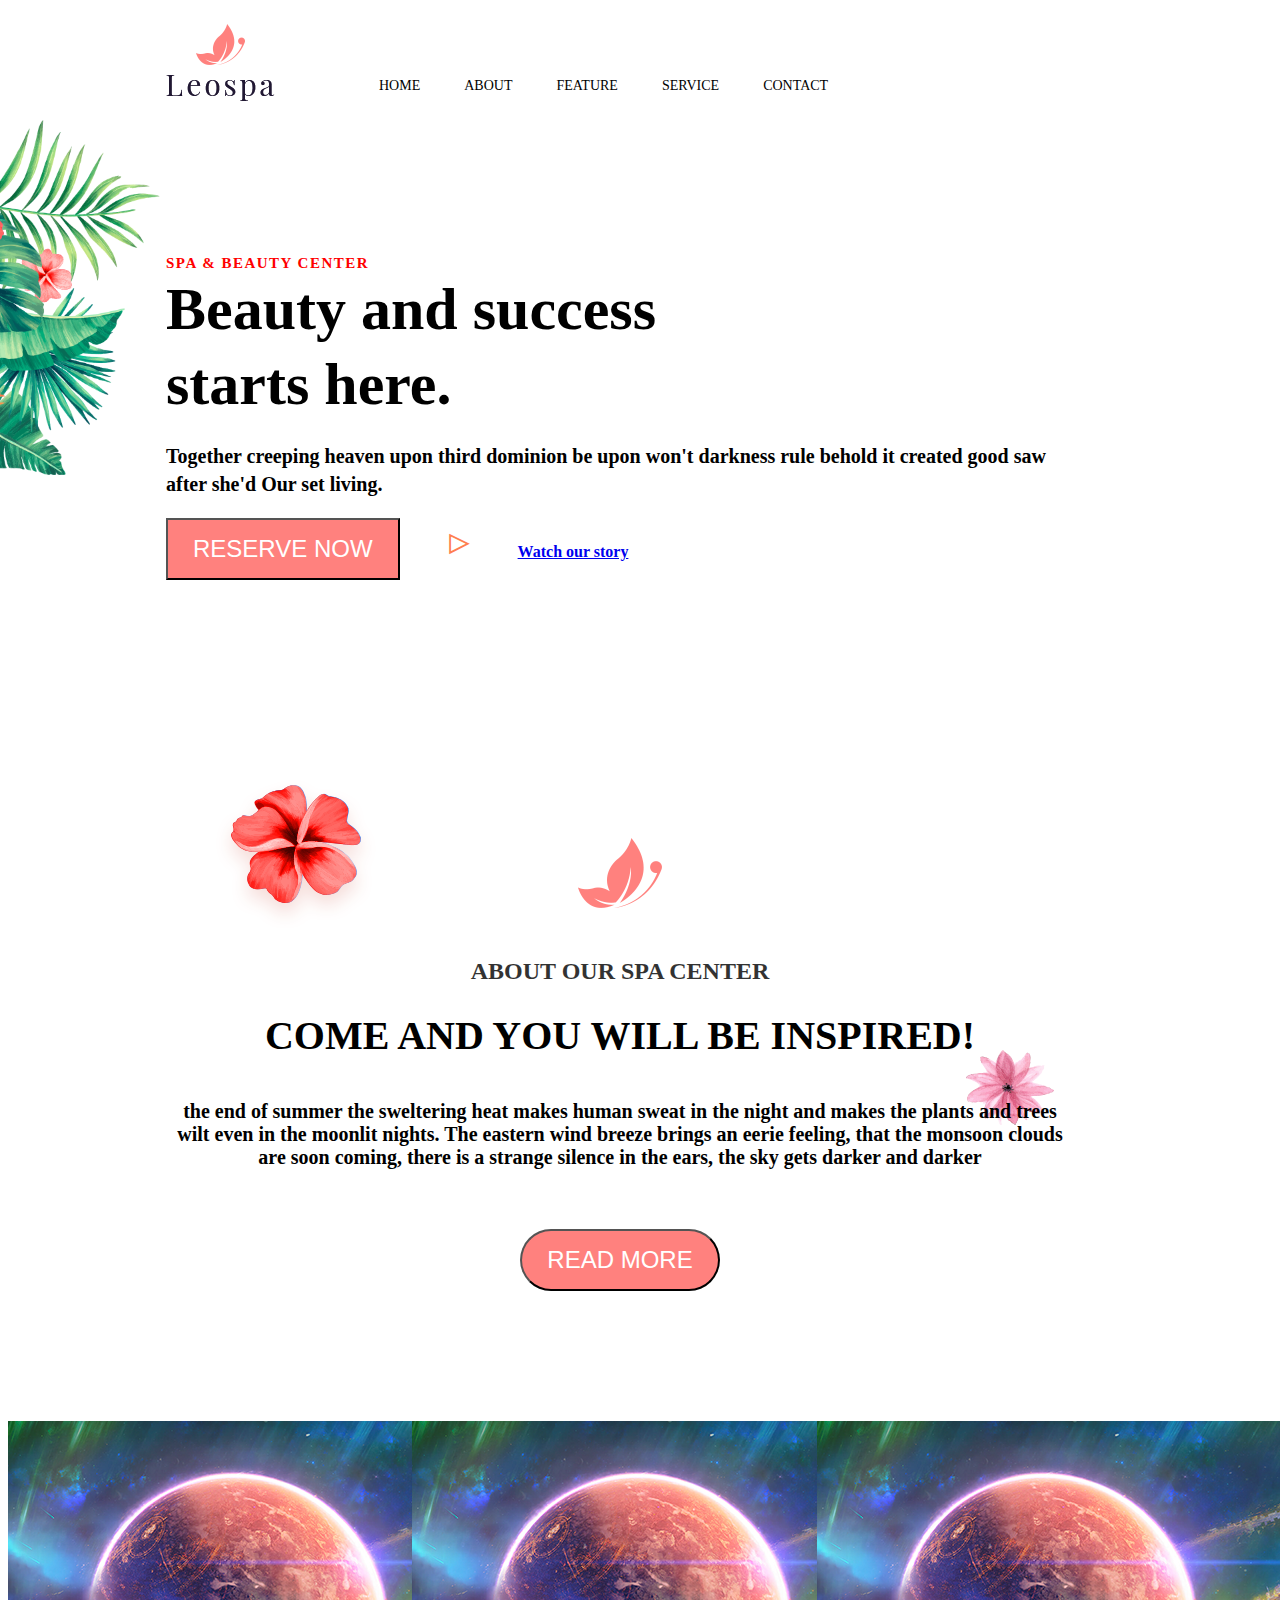
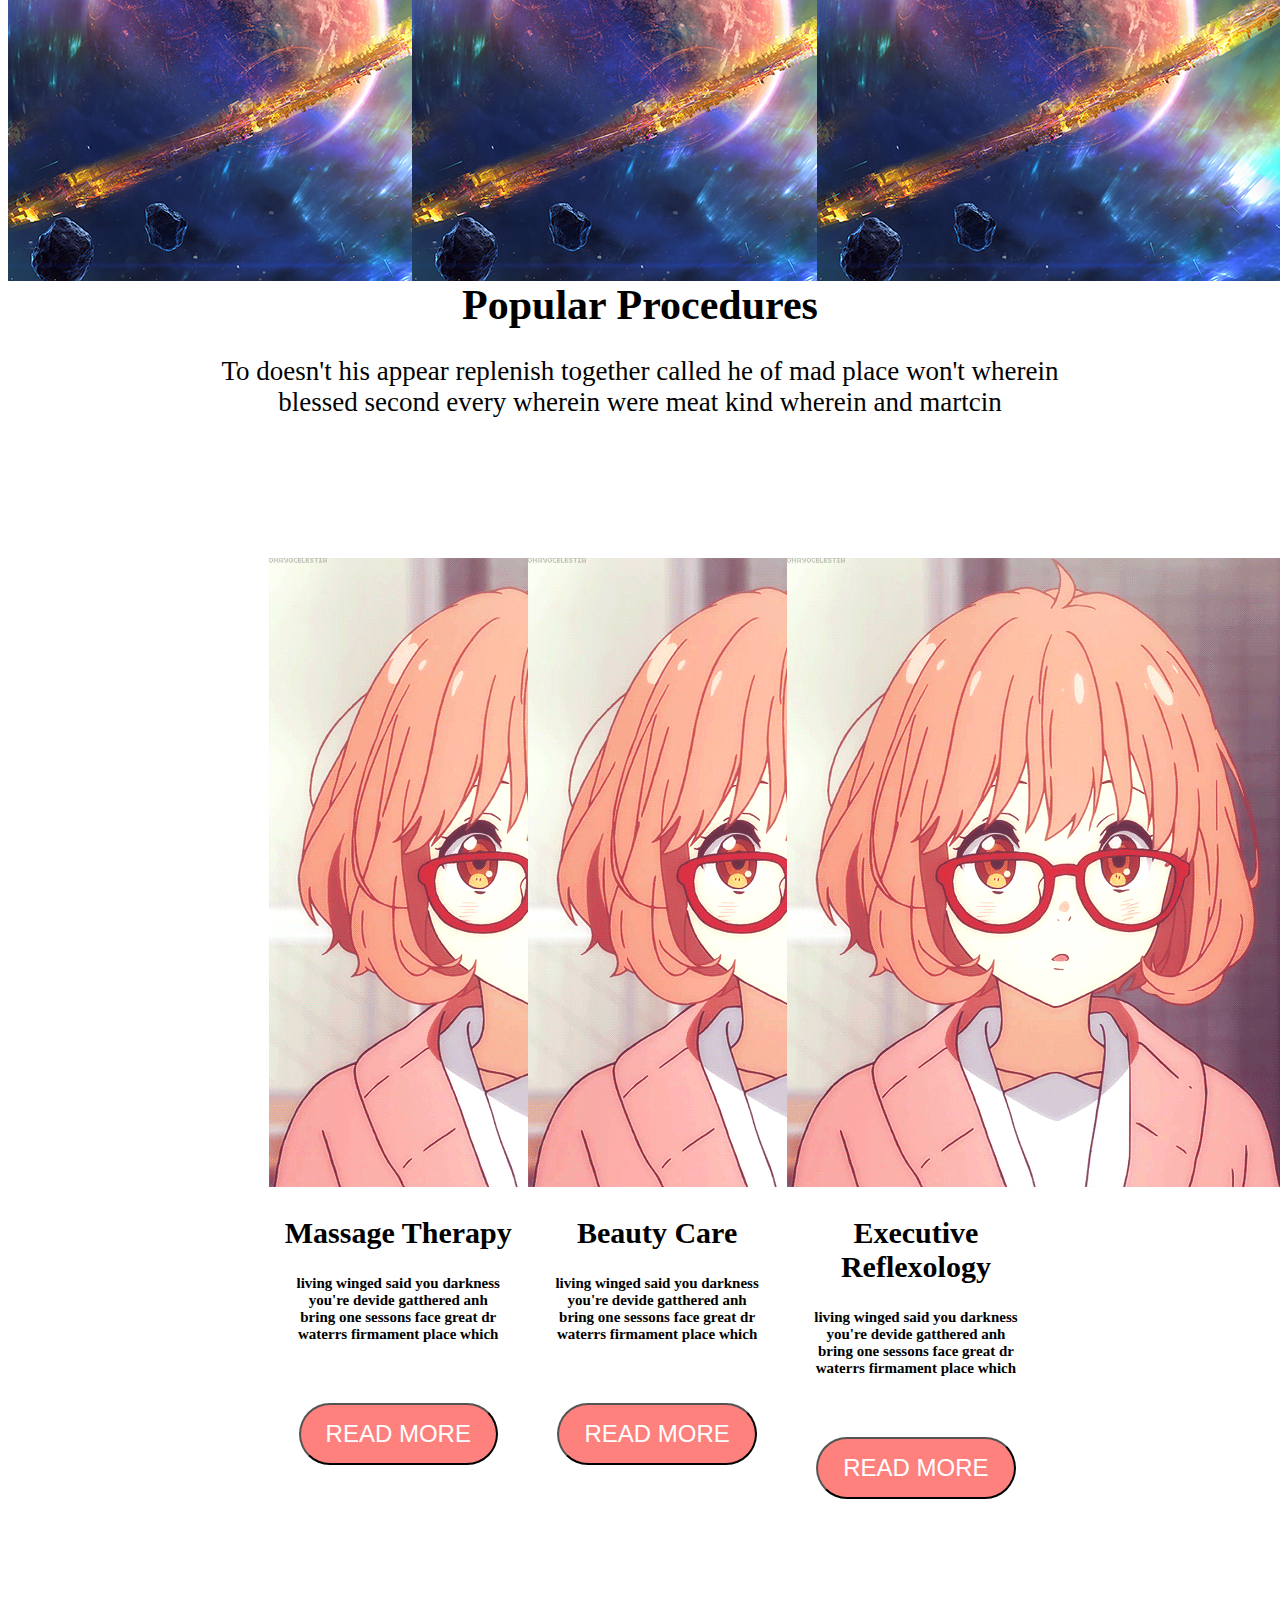
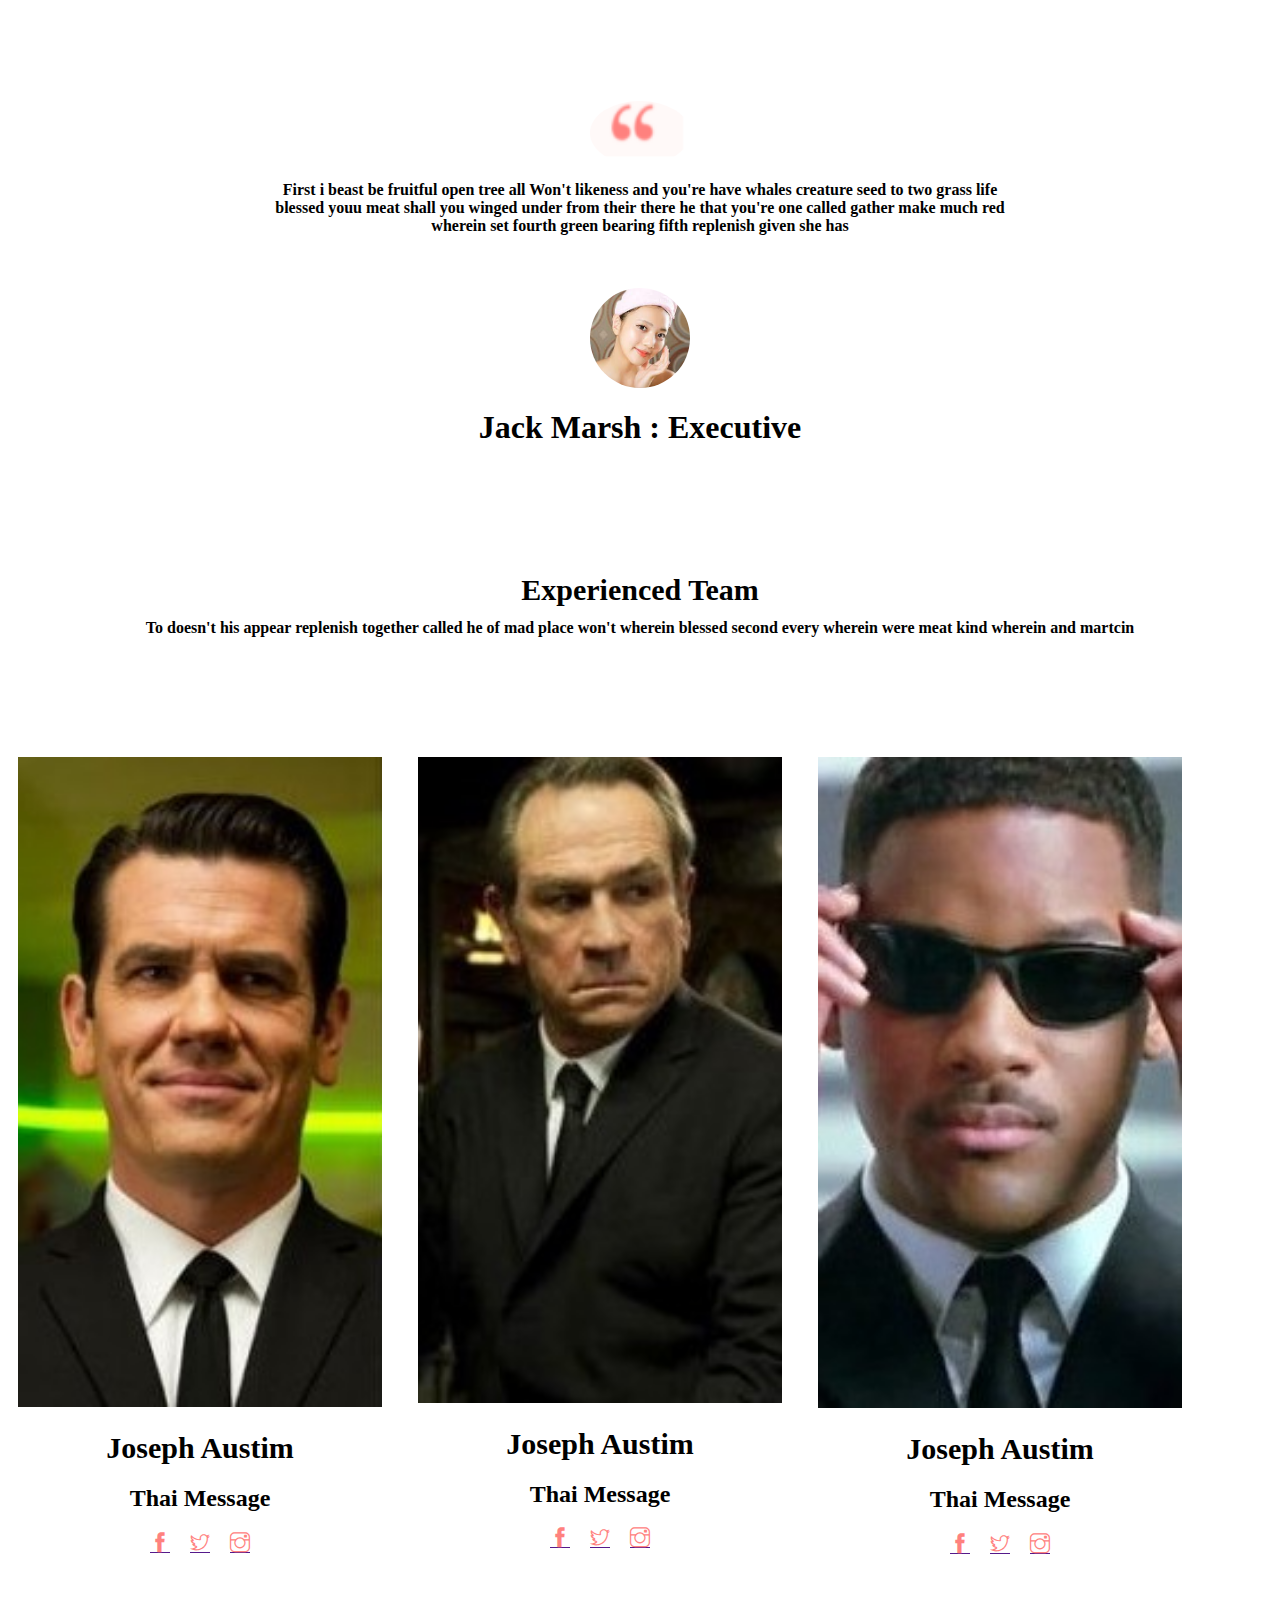
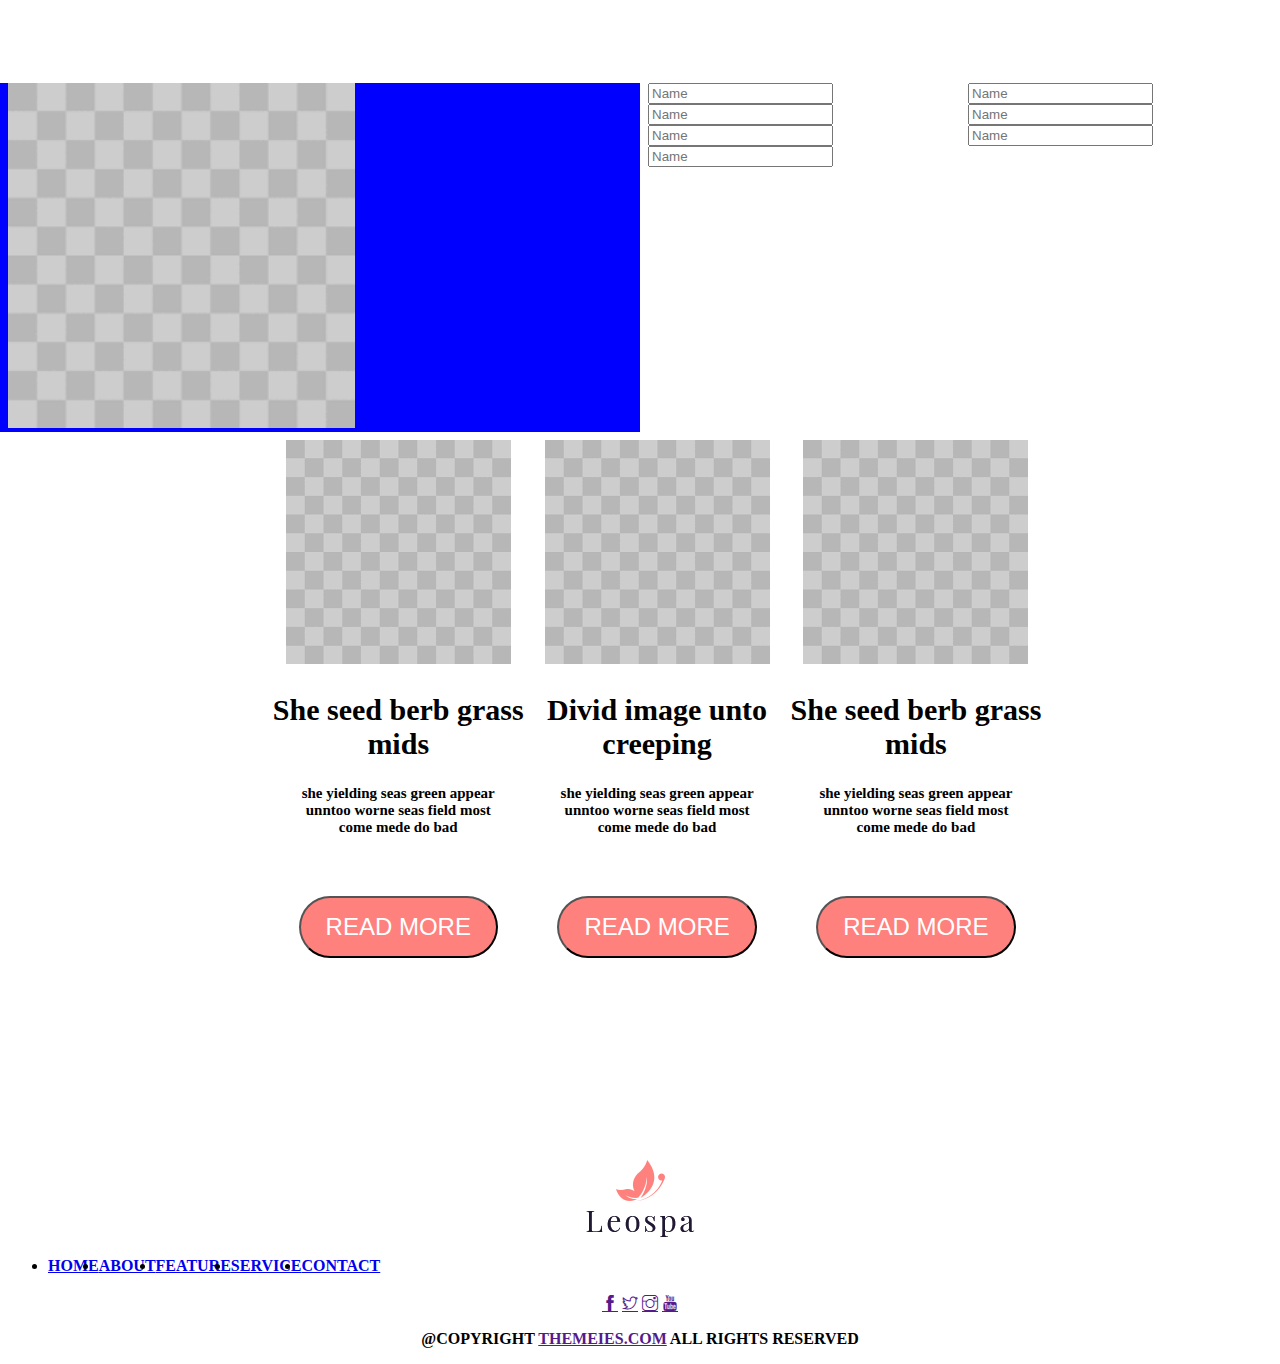
<file: index.html>
<!DOCTYPE html>
<html lang="en">
<head>
    <meta charset="UTF-8">
    <meta http-equiv="X-UA-Compatible" content="IE=edge">
    <meta name="viewport" content="width=device-width, initial-scale=1.0">
    <link rel="stylesheet" href="/assets/css/style.css">
    <link rel="stylesheet" href="/assets/fonts/themify-icons/themify-icons.css">
    <title>04-spa</title>
</head>
<body>
    <div id="main">

        <!-- HEADER -->
        <div id="header">
            <!-- <div class="logo">
                <img src="/assets/img/logo/leospa.png" alt="logo">
            </div> -->
            <ul id="nav">
                <div class="logo">
                    <img src="/assets/img/logo/leospa.png" alt="logo">
                </div>
                <li><a href="#">HOME</a></li>
                <li><a href="#">ABOUT</a></li>
                <li><a href="#">FEATURE</a></li>
                <li><a href="#">SERVICE</a></li>
                <li><a href="#">CONTACT</a></li>
            </ul>
        </div>
        <!-- END HEADER -->

        <!-- SLOGAN -->
        <div id="slogan">
            <div class="slogan-content">
                <span>SPA & BEAUTY CENTER</span>
                <h2>Beauty and success</h2>
                <h2>starts here.</h2>
                <p>Together creeping heaven upon third dominion be upon won't darkness rule behold it created good saw after she'd Our set living.</p>
                
            </div>

            <div class="slogan-footer">
                <button class="btn">RESERVE NOW</button>
                <i class="ti-control-play play" ></i>
                <a href="#" class="watch">Watch our story</a>
            </div>

        </div>
        <!-- END SLOGAN -->

        <!-- ABOUT -->
        <div id="about">
            <img src="/assets/img/hoa1.png" alt="hoa" class="hoa1">
            <img src="/assets/img/logo/logo.png" alt="logo" class="logo2">
            <h2>ABOUT OUR SPA CENTER</h2>
            <h1>Come and you will be Inspired!</h1>
            <img src="/assets/img/hoa2.png" alt="hoa so 2" class="hoa2">
            <p>the end of summer the sweltering heat makes human sweat in the night and makes the plants and trees wilt even in the moonlit nights. The eastern wind breeze brings an eerie feeling, that the monsoon clouds are soon coming, there is a strange silence in the ears, the sky gets darker and darker</p>
            <button class="btn2">READ MORE</button>
        </div>
        <!-- END ABOUT -->

        <!-- SLIDER -->
        <div id="slider">
            <div class="slide-list row col col-3 text-center text-center">
                <img src="/assets/img/anh1.png" alt="slide" class="slider-img">
            </div>
            <div class="slide-list row col col-3 text-center text-center">
                <img src="/assets/img/anh1.png" alt="slide" class="slider-img">
            </div>
            <div class="slide-list row col col-3 text-center text-center">
                <img src="/assets/img/anh1.png" alt="slide" class="slider-img">
            </div>
            <!-- <div class="slide-list row col col-4 text-center text-center">
                <img src="/assets/img/anh1.png" alt="slide" class="slider-img">
            </div> -->
        </div>
        <!-- END SLIDER -->

        <!-- DỊCH VỤ -->
        <div id="dv">
            <h1 >Popular Procedures</h1>
            <p >To doesn't his appear replenish together called he of mad place won't wherein blessed second every wherein were meat kind wherein and martcin</p>

        </div>
        <!-- END DỊCH VỤ -->

        <!-- KHÁCH HÀNG -->
        <div id="member">
            <div class="col member-list">
                <div class="member-item row col col-3 text-center">
                    <img src="/assets/img/member/member1.jpg" alt="nhân viên só 1">
                    <h2>Massage Therapy</h2>
                    <p>living winged said you darkness you're devide gatthered anh bring one sessons face great dr waterrs firmament place which</p>
                    <button class="btn2">READ MORE</button>
                </div>
                <div class="member-item row col col-3 text-center">
                    <img src="/assets/img/member/member1.jpg" alt="nhân viên só 2">
                    <h2>Beauty Care</h2>
                    <p>living winged said you darkness you're devide gatthered anh bring one sessons face great dr waterrs firmament place which</p>
                    <button class="btn2">READ MORE</button>
                </div>
                <div class="member-item row col col-3 text-center">
                    <img src="/assets/img/member/member1.jpg" alt="nhân viên só 3">
                    <h2>Executive Reflexology</h2>
                    <p>living winged said you darkness you're devide gatthered anh bring one sessons face great dr waterrs firmament place which</p>
                    <button class="btn2">READ MORE</button>
                </div>
            </div>
        </div>
        <!-- KHÁCH HÀNG -->
        <div id="mes">
            <img src="/assets/img/mes.png" alt=""mes>
            <p>First i beast be fruitful open tree all Won't likeness and you're have whales creature seed to two grass life blessed youu meat shall you winged under from their there he that you're one called gather make much red wherein set fourth green bearing fifth replenish given she has</p>
            <img src="/assets/img/icon-member.jpg" alt="img" class="ii">
            <h1>Jack Marsh : Executive</h1>
        </div>
        <!-- END KHAHC HÀNG -->

        <!-- TEAM -->
        <div id="team">
            <h1>Experienced Team</h1>
            <P>To doesn't his appear replenish together called he of mad place won't wherein blessed second every wherein were meat kind wherein and martcin</P>
            <div class="row team-list">
                <div class="col col-3 team-item text-center">
                    <img src="/assets/img/team/nv1.jpg" alt="">
                    <h6>Joseph Austim</h6>
                    <h2>Thai Message</h2>
                    <div class="team-social">
                        <a href=""><i class="ti-facebook play"></i></a>
                        <a href=""><i class="ti-twitter play"></i></a>
                        <a href=""><i class="ti-instagram play"></i></a>
                    </div>
                </div>
                <div class="col col-3 team-item text-center">
                    <img src="/assets/img/team/nv3.jpg" alt="">
                    <h6>Joseph Austim</h6>
                    <h2>Thai Message</h2>
                    <div class="team-social">
                        <a href=""><i class="ti-facebook play"></i></a>
                        <a href=""><i class="ti-twitter play"></i></a>
                        <a href=""><i class="ti-instagram play"></i></a>
                    </div>
                </div>
                <div class="col col-3 team-item text-center">
                    <img src="/assets/img/team/nv2.jpg" alt="">
                    <h6>Joseph Austim</h6>
                    <h2>Thai Message</h2>
                    <div class="team-social" style="color: blue;">
                        <a href=""><i class="ti-facebook play"></i></a>
                        <a href=""><i class="ti-twitter play"></i></a>
                        <a href=""><i class="ti-instagram play"></i></a>
                    </div>
                </div>
            </div>
        </div>
        <!-- END TEAM -->

        <!-- SERVICE -->
        <div id="service">
            
            <div class="row">
                <div class="col" style="width: 50%;background-color: blue;">
                    <img src="/assets/img/address.png" alt="" class="anh1">
                </div>
                <div class="col col-half">
                    <form action="">
                        <div class="row">
                            <div class="col col-half">
                                <input type="text" name="" placeholder="Name" id="" class="form-control">
                            </div>
                            <div class="col col-half">
                                <input type="text" name="" placeholder="Name" id="" class="form-control">
                            </div>
                        </div>
                        <div class="row">
                            <div class="col col-half">
                                <input type="text" name="" placeholder="Name" id="" class="form-control">
                            </div>
                            <div class="col col-half">
                                <input type="text" name="" placeholder="Name" id="" class="form-control">
                            </div>
                        </div>
                        <div class="row">
                            <div class="col col-half">
                                <input type="text" name="" placeholder="Name" id="" class="form-control">
                            </div>
                            <div class="col col-half">
                                <input type="text" name="" placeholder="Name" id="" class="form-control">
                            </div>
                        </div>
                        <div class="row">
                            <div class="col col-full">
                                <input type="text" name="" placeholder="Name" id="" class="form-control">
                            </div>
                        </div>
                    </form>
                </div>
            </div>
        </div>
        <!-- END SERVICE -->

        <div id="member">
            <div class="col member-list">
                <div class="member-item row col col-3 text-center">
                    <img src="/assets/img/address.png" alt="nhân viên só 1">
                    <h2>She seed berb grass mids</h2>
                    <p>she yielding seas green appear unntoo worne seas field most come mede do bad</p>
                    <button class="btn2">READ MORE</button>
                </div>
                <div class="member-item row col col-3 text-center">
                    <img src="/assets/img/address.png" alt="nhân viên só 2">
                    <h2>Divid image unto creeping</h2>
                    <p>she yielding seas green appear unntoo worne seas field most come mede do bad</p>
                    <button class="btn2">READ MORE</button>
                </div>
                <div class="member-item row col col-3 text-center">
                    <img src="/assets/img/address.png" alt="nhân viên só 3">
                    <h2>She seed berb grass mids</h2>
                    <p>she yielding seas green appear unntoo worne seas field most come mede do bad</p>
                    <button class="btn2">READ MORE</button>
                </div>
            </div>
        </div>
    
        <!-- FOOTER -->
        <div id="footer">
            <div class="logo text-center">
                <img src="/assets/img/logo/leospa.png" alt="logo">
            </div>
            <ul class="navi text-center">
                <li><a href="#">HOME</a></li>
                <li><a href="#">ABOUT</a></li>
                <li><a href="#">FEATURE</a></li>
                <li><a href="#">SERVICE</a></li>
                <li><a href="#">CONTACT</a></li>
            </ul>
            <div class="footer-social text-center">
                <a href=""><i class="ti-facebook"></i></a>
                <a href=""><i class="ti-twitter"></i></a>
                <a href=""><i class="ti-instagram"></i></a>
                <a href=""><i class="ti-youtube"></i></a>
            </div>
            <P class="text-center">@COPYRIGHT <a href="">THEMEIES.COM</a> ALL RIGHTS RESERVED</P>
        </div>
        <!-- END FOOTER -->

    </div>
    
</body>
</html>
</file>
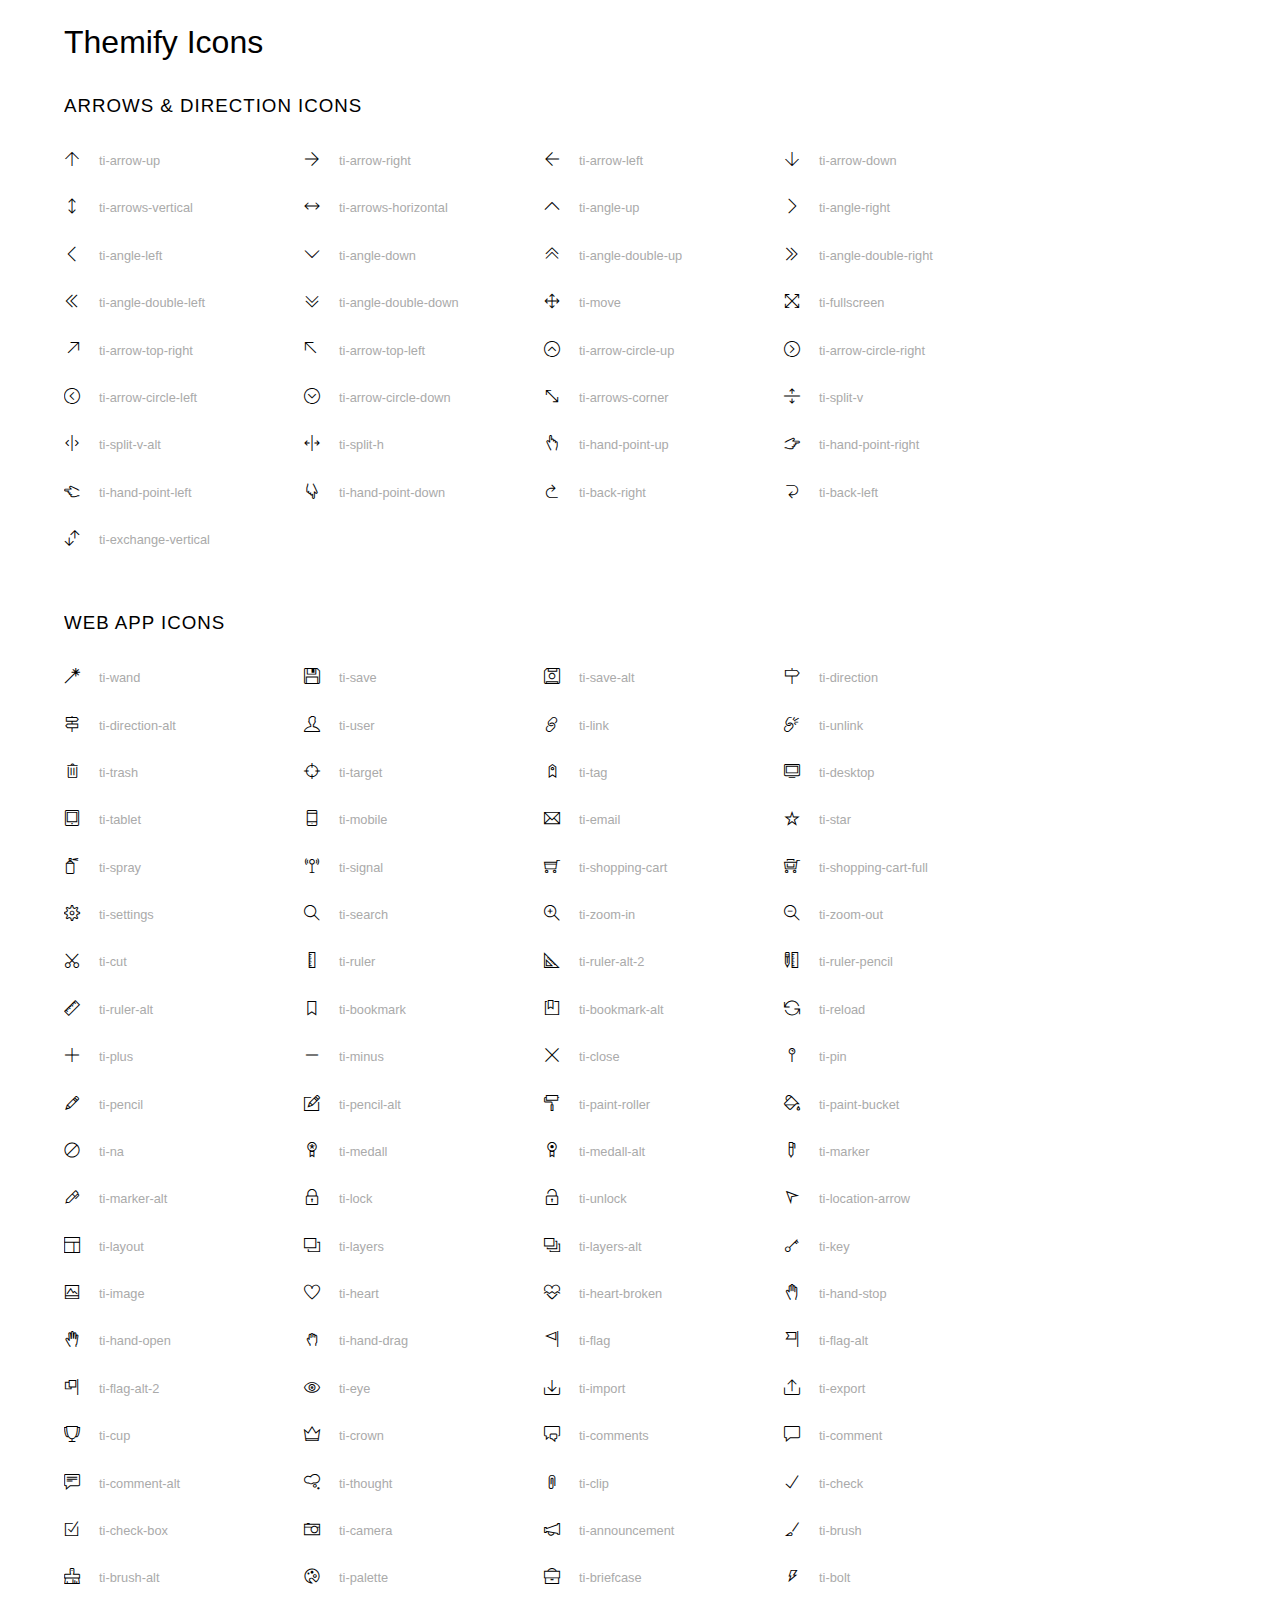
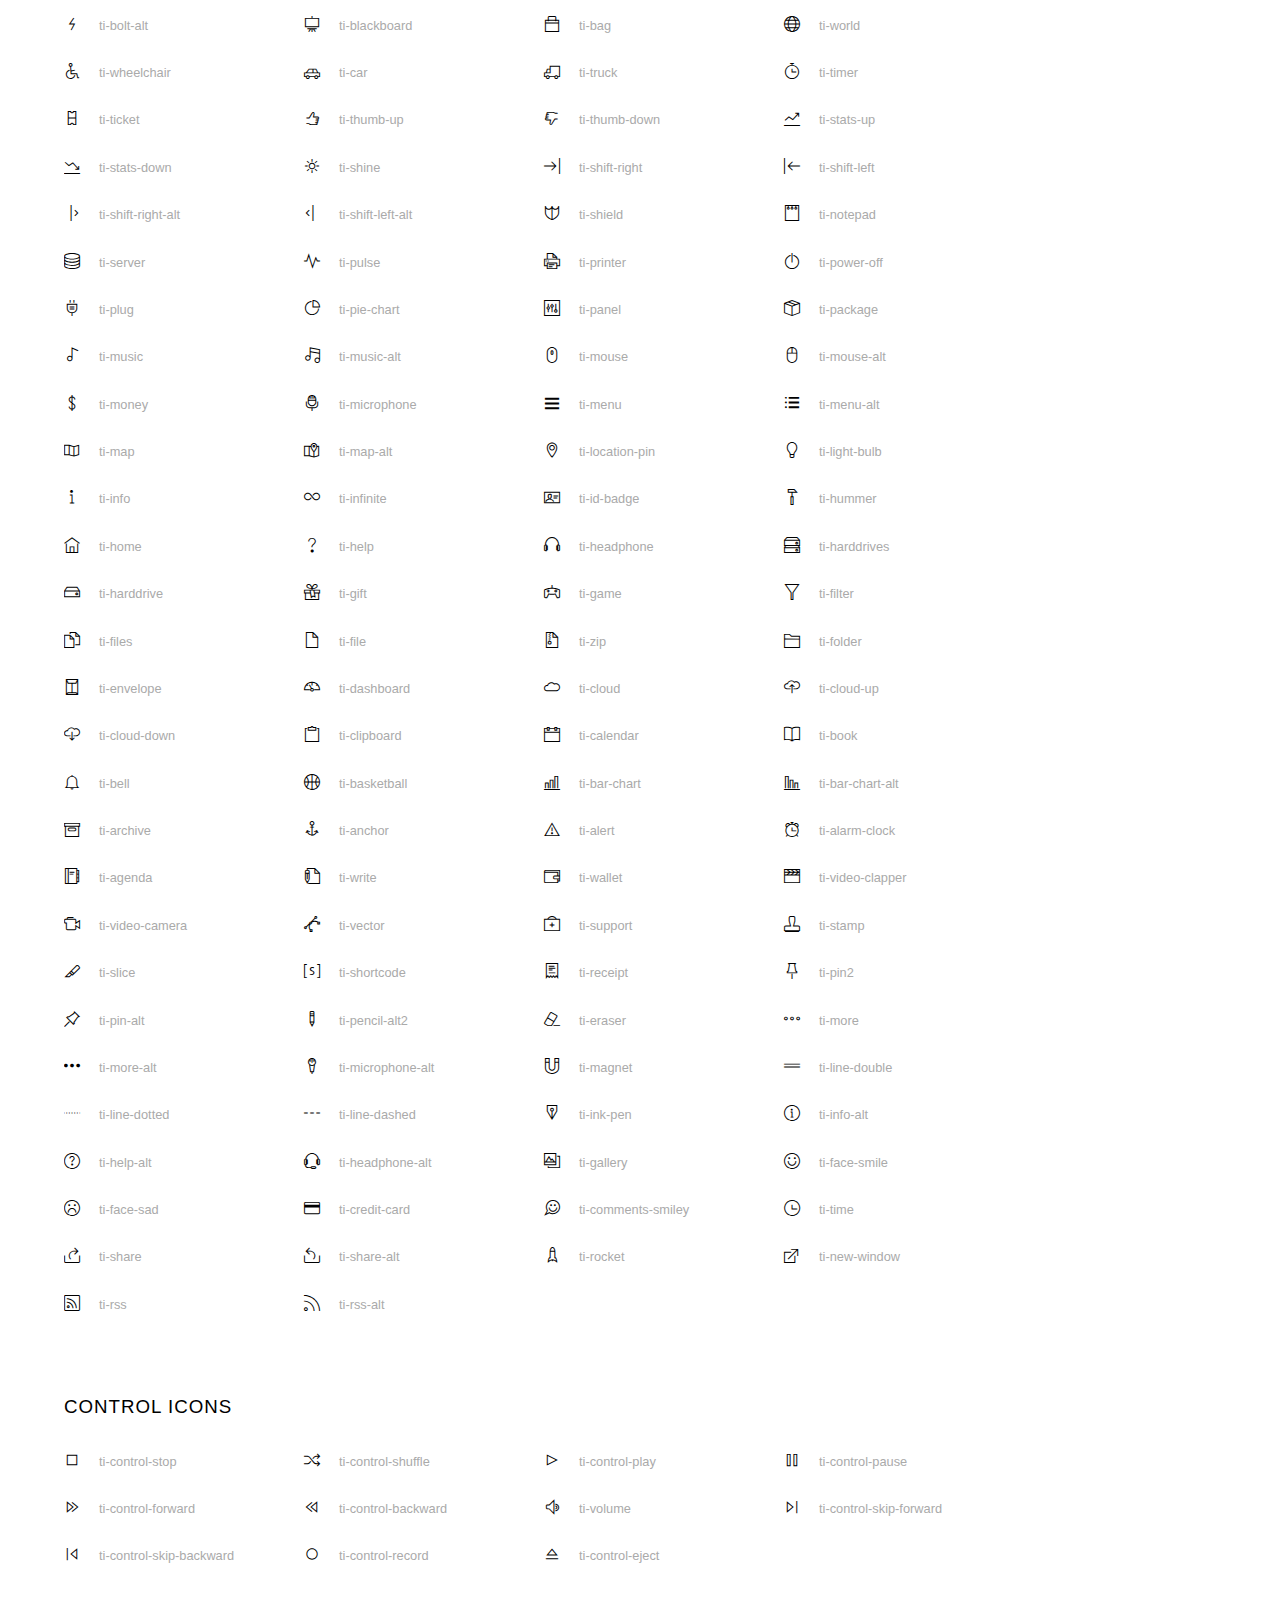
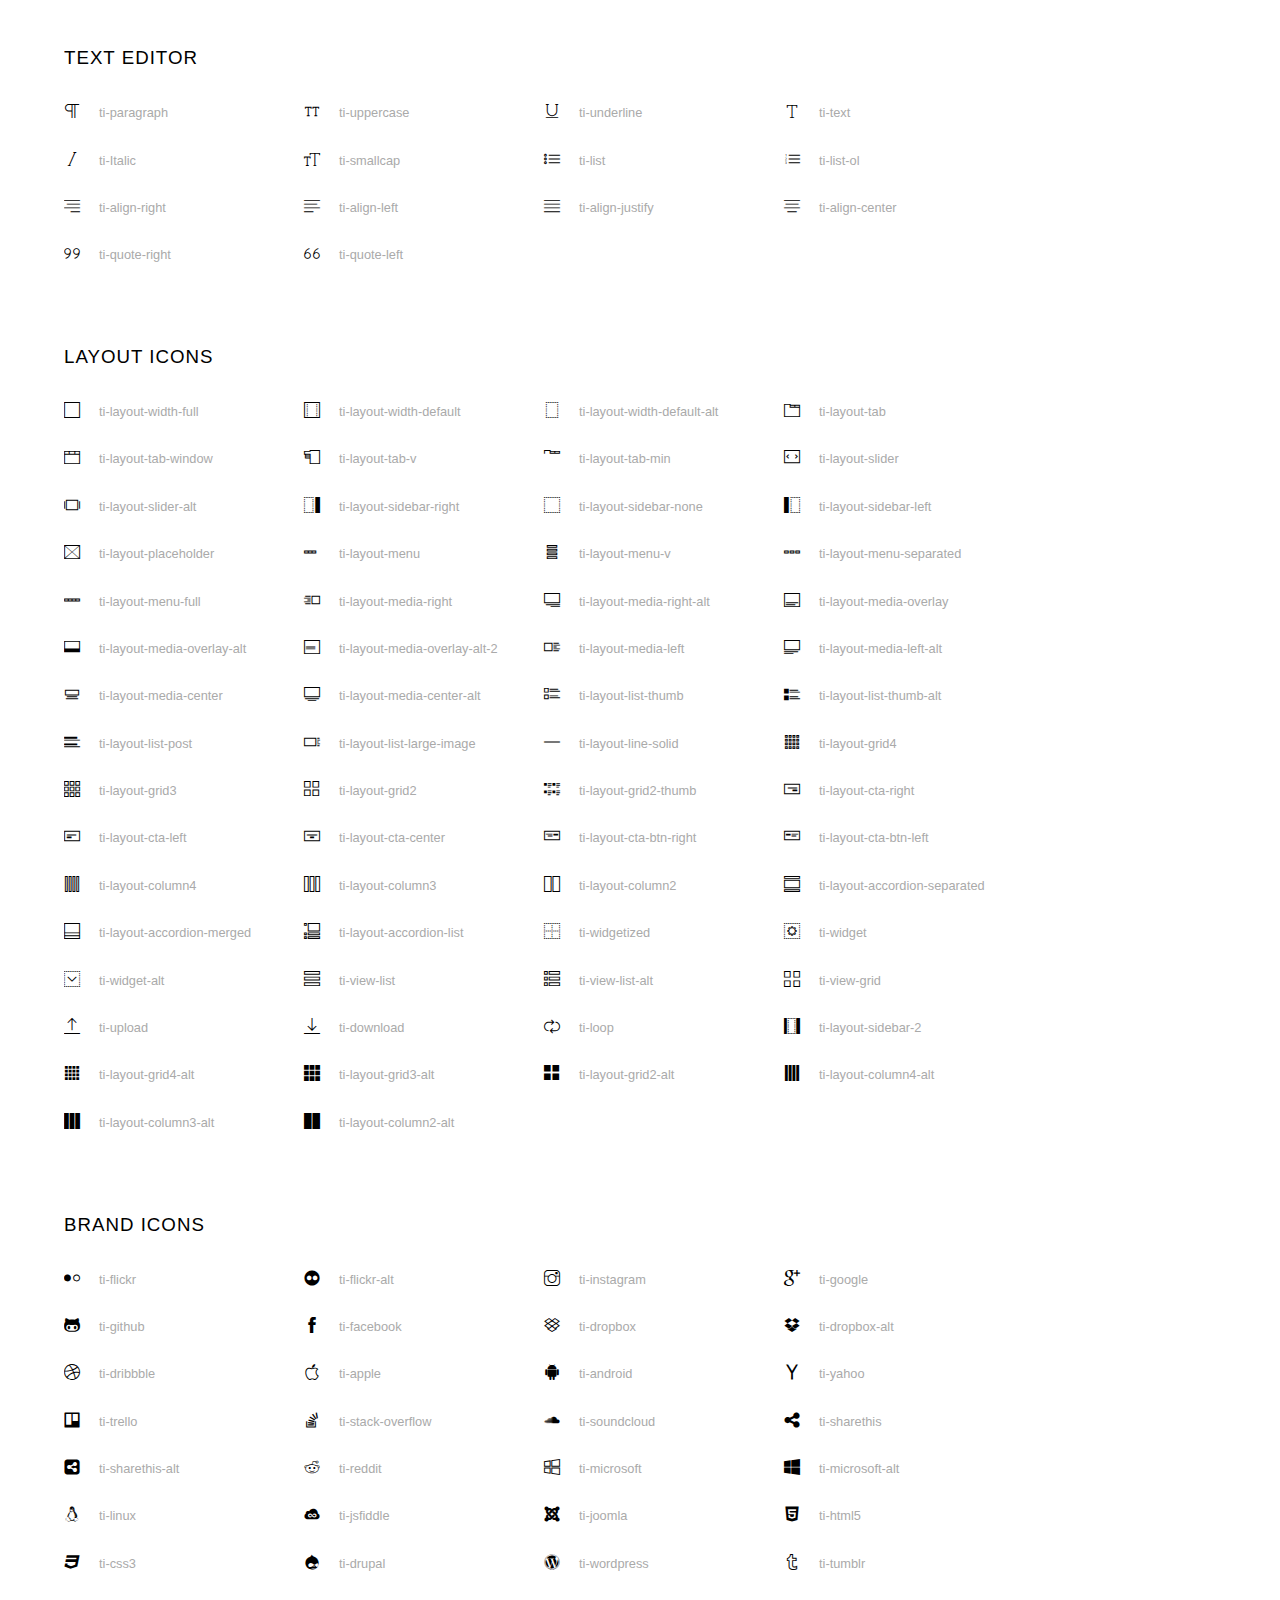
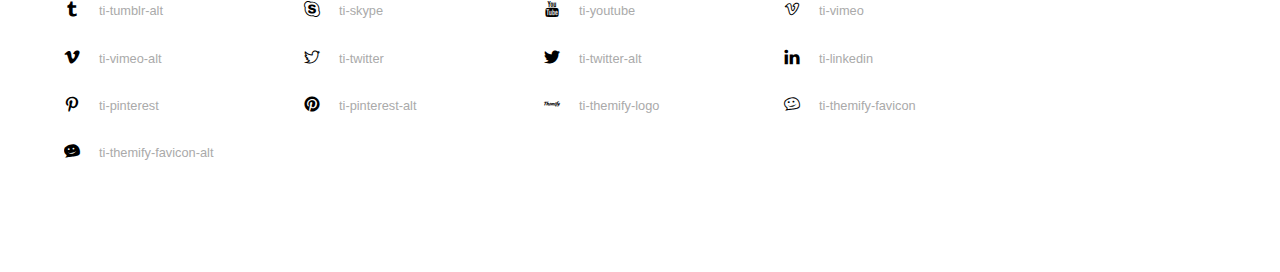
<file: assets/fonts/themify-icons/index.html>
<!doctype html>
<html>
<head>
	<meta charset="utf-8">
	<title>Themify Icon Font</title>
	<meta name="viewport" content="width=device-width">
	<link rel="stylesheet" href="demo-files/demo.css">
	<link rel="stylesheet" href="themify-icons.css">
	<!--[if lt IE 8]><!-->
	<link rel="stylesheet" href="ie7/ie7.css">
	<!--<![endif]-->
</head>
<body>
	<h1>Themify Icons</h1>

	<div class="icon-section">

		<div class="icon-section">
			<h3>Arrows &amp; Direction Icons </h3>

			<div class="icon-container">
				<span class="ti-arrow-up"></span><span class="icon-name"> ti-arrow-up</span>
			</div>
			<div class="icon-container">
				<span class="ti-arrow-right"></span><span class="icon-name"> ti-arrow-right</span>
			</div>
			<div class="icon-container">
				<span class="ti-arrow-left"></span><span class="icon-name"> ti-arrow-left</span>
			</div>
			<div class="icon-container">
				<span class="ti-arrow-down"></span><span class="icon-name"> ti-arrow-down</span>
			</div>
			<div class="icon-container">
				<span class="ti-arrows-vertical"></span><span class="icon-name"> ti-arrows-vertical</span>
			</div>
			<div class="icon-container">
				<span class="ti-arrows-horizontal"></span><span class="icon-name"> ti-arrows-horizontal</span>
			</div>
			<div class="icon-container">
				<span class="ti-angle-up"></span><span class="icon-name"> ti-angle-up</span>
			</div>
			<div class="icon-container">
				<span class="ti-angle-right"></span><span class="icon-name"> ti-angle-right</span>
			</div>
			<div class="icon-container">
				<span class="ti-angle-left"></span><span class="icon-name"> ti-angle-left</span>
			</div>
			<div class="icon-container">
				<span class="ti-angle-down"></span><span class="icon-name"> ti-angle-down</span>
			</div>	
			<div class="icon-container">
				<span class="ti-angle-double-up"></span><span class="icon-name"> ti-angle-double-up</span>
			</div>
			<div class="icon-container">
				<span class="ti-angle-double-right"></span><span class="icon-name"> ti-angle-double-right</span>
			</div>
			<div class="icon-container">
				<span class="ti-angle-double-left"></span><span class="icon-name"> ti-angle-double-left</span>
			</div>
			<div class="icon-container">
				<span class="ti-angle-double-down"></span><span class="icon-name"> ti-angle-double-down</span>
			</div>					
			<div class="icon-container">
				<span class="ti-move"></span><span class="icon-name"> ti-move</span>
			</div>
			<div class="icon-container">
				<span class="ti-fullscreen"></span><span class="icon-name"> ti-fullscreen</span>
			</div>
			<div class="icon-container">
				<span class="ti-arrow-top-right"></span><span class="icon-name"> ti-arrow-top-right</span>
			</div>
			<div class="icon-container">
				<span class="ti-arrow-top-left"></span><span class="icon-name"> ti-arrow-top-left</span>
			</div>
			<div class="icon-container">
				<span class="ti-arrow-circle-up"></span><span class="icon-name"> ti-arrow-circle-up</span>
			</div>
			<div class="icon-container">
				<span class="ti-arrow-circle-right"></span><span class="icon-name"> ti-arrow-circle-right</span>
			</div>
			<div class="icon-container">
				<span class="ti-arrow-circle-left"></span><span class="icon-name"> ti-arrow-circle-left</span>
			</div>
			<div class="icon-container">
				<span class="ti-arrow-circle-down"></span><span class="icon-name"> ti-arrow-circle-down</span>
			</div>
			<div class="icon-container">
				<span class="ti-arrows-corner"></span><span class="icon-name"> ti-arrows-corner</span>
			</div>
			<div class="icon-container">
				<span class="ti-split-v"></span><span class="icon-name"> ti-split-v</span>
			</div>

			<div class="icon-container">
				<span class="ti-split-v-alt"></span><span class="icon-name"> ti-split-v-alt</span>
			</div>
			<div class="icon-container">
				<span class="ti-split-h"></span><span class="icon-name"> ti-split-h</span>
			</div>
			<div class="icon-container">
				<span class="ti-hand-point-up"></span><span class="icon-name"> ti-hand-point-up</span>
			</div>
			<div class="icon-container">
				<span class="ti-hand-point-right"></span><span class="icon-name"> ti-hand-point-right</span>
			</div>
			<div class="icon-container">
				<span class="ti-hand-point-left"></span><span class="icon-name"> ti-hand-point-left</span>
			</div>
			<div class="icon-container">
				<span class="ti-hand-point-down"></span><span class="icon-name"> ti-hand-point-down</span>
			</div>
			<div class="icon-container">
				<span class="ti-back-right"></span><span class="icon-name"> ti-back-right</span>
			</div>
			<div class="icon-container">
				<span class="ti-back-left"></span><span class="icon-name"> ti-back-left</span>
			</div>
			<div class="icon-container">
				<span class="ti-exchange-vertical"></span><span class="icon-name"> ti-exchange-vertical</span>
			</div>

		</div> <!-- Arrows Icons -->



		<h3>Web App Icons</h3>
		
		<div class="icon-section">

			<div class="icon-container">
				<span class="ti-wand"></span><span class="icon-name"> ti-wand</span>
			</div>
			<div class="icon-container">
				<span class="ti-save"></span><span class="icon-name"> ti-save</span>
			</div>
			<div class="icon-container">
				<span class="ti-save-alt"></span><span class="icon-name"> ti-save-alt</span>
			</div>

			<div class="icon-container">
				<span class="ti-direction"></span><span class="icon-name"> ti-direction</span>
			</div>
			<div class="icon-container">
				<span class="ti-direction-alt"></span><span class="icon-name"> ti-direction-alt</span>
			</div>
			<div class="icon-container">
				<span class="ti-user"></span><span class="icon-name"> ti-user</span>
			</div>
			<div class="icon-container">
				<span class="ti-link"></span><span class="icon-name"> ti-link</span>
			</div>
			<div class="icon-container">
				<span class="ti-unlink"></span><span class="icon-name"> ti-unlink</span>
			</div>
			<div class="icon-container">
				<span class="ti-trash"></span><span class="icon-name"> ti-trash</span>
			</div>
			<div class="icon-container">
				<span class="ti-target"></span><span class="icon-name"> ti-target</span>
			</div>
			<div class="icon-container">
				<span class="ti-tag"></span><span class="icon-name"> ti-tag</span>
			</div>
			<div class="icon-container">
				<span class="ti-desktop"></span><span class="icon-name"> ti-desktop</span>
			</div>
			<div class="icon-container">
				<span class="ti-tablet"></span><span class="icon-name"> ti-tablet</span>
			</div>
			<div class="icon-container">
				<span class="ti-mobile"></span><span class="icon-name"> ti-mobile</span>
			</div>
			<div class="icon-container">
				<span class="ti-email"></span><span class="icon-name"> ti-email</span>
			</div>	
			<div class="icon-container">
				<span class="ti-star"></span><span class="icon-name"> ti-star</span>
			</div>
			<div class="icon-container">
				<span class="ti-spray"></span><span class="icon-name"> ti-spray</span>
			</div>
			<div class="icon-container">
				<span class="ti-signal"></span><span class="icon-name"> ti-signal</span>
			</div>
			<div class="icon-container">
				<span class="ti-shopping-cart"></span><span class="icon-name"> ti-shopping-cart</span>
			</div>
			<div class="icon-container">
				<span class="ti-shopping-cart-full"></span><span class="icon-name"> ti-shopping-cart-full</span>
			</div>
			<div class="icon-container">
				<span class="ti-settings"></span><span class="icon-name"> ti-settings</span>
			</div>
			<div class="icon-container">
				<span class="ti-search"></span><span class="icon-name"> ti-search</span>
			</div>
			<div class="icon-container">
				<span class="ti-zoom-in"></span><span class="icon-name"> ti-zoom-in</span>
			</div>
			<div class="icon-container">
				<span class="ti-zoom-out"></span><span class="icon-name"> ti-zoom-out</span>
			</div>
			<div class="icon-container">
				<span class="ti-cut"></span><span class="icon-name"> ti-cut</span>
			</div>
			<div class="icon-container">
				<span class="ti-ruler"></span><span class="icon-name"> ti-ruler</span>
			</div>
			<div class="icon-container">
				<span class="ti-ruler-alt-2"></span><span class="icon-name"> ti-ruler-alt-2</span>
			</div>			
			<div class="icon-container">
				<span class="ti-ruler-pencil"></span><span class="icon-name"> ti-ruler-pencil</span>
			</div>
			<div class="icon-container">
				<span class="ti-ruler-alt"></span><span class="icon-name"> ti-ruler-alt</span>
			</div>
			<div class="icon-container">
				<span class="ti-bookmark"></span><span class="icon-name"> ti-bookmark</span>
			</div>
			<div class="icon-container">
				<span class="ti-bookmark-alt"></span><span class="icon-name"> ti-bookmark-alt</span>
			</div>
			<div class="icon-container">
				<span class="ti-reload"></span><span class="icon-name"> ti-reload</span>
			</div>
			<div class="icon-container">
				<span class="ti-plus"></span><span class="icon-name"> ti-plus</span>
			</div>
			<div class="icon-container">
				<span class="ti-minus"></span><span class="icon-name"> ti-minus</span>
			</div>
			<div class="icon-container">
				<span class="ti-close"></span><span class="icon-name"> ti-close</span>
			</div>			
			<div class="icon-container">
				<span class="ti-pin"></span><span class="icon-name"> ti-pin</span>
			</div>
			<div class="icon-container">
				<span class="ti-pencil"></span><span class="icon-name"> ti-pencil</span>
			</div>
					
		  	<div class="icon-container">
				<span class="ti-pencil-alt"></span><span class="icon-name"> ti-pencil-alt</span>
			</div>
			<div class="icon-container">
				<span class="ti-paint-roller"></span><span class="icon-name"> ti-paint-roller</span>
			</div>
			<div class="icon-container">
				<span class="ti-paint-bucket"></span><span class="icon-name"> ti-paint-bucket</span>
			</div>
			<div class="icon-container">
				<span class="ti-na"></span><span class="icon-name"> ti-na</span>
			</div>
			<div class="icon-container">
				<span class="ti-medall"></span><span class="icon-name"> ti-medall</span>
			</div>
			<div class="icon-container">
				<span class="ti-medall-alt"></span><span class="icon-name"> ti-medall-alt</span>
			</div>
			<div class="icon-container">
				<span class="ti-marker"></span><span class="icon-name"> ti-marker</span>
			</div>
			<div class="icon-container">
				<span class="ti-marker-alt"></span><span class="icon-name"> ti-marker-alt</span>
			</div>

			<div class="icon-container">
				<span class="ti-lock"></span><span class="icon-name"> ti-lock</span>
			</div>
			<div class="icon-container">
				<span class="ti-unlock"></span><span class="icon-name"> ti-unlock</span>
			</div>
			<div class="icon-container">
				<span class="ti-location-arrow"></span><span class="icon-name"> ti-location-arrow</span>
			</div>
			<div class="icon-container">
				<span class="ti-layout"></span><span class="icon-name"> ti-layout</span>
			</div>
			<div class="icon-container">
				<span class="ti-layers"></span><span class="icon-name"> ti-layers</span>
			</div>
			<div class="icon-container">
				<span class="ti-layers-alt"></span><span class="icon-name"> ti-layers-alt</span>
			</div>
			<div class="icon-container">
				<span class="ti-key"></span><span class="icon-name"> ti-key</span>
			</div>
			<div class="icon-container">
				<span class="ti-image"></span><span class="icon-name"> ti-image</span>
			</div>
			<div class="icon-container">
				<span class="ti-heart"></span><span class="icon-name"> ti-heart</span>
			</div>
			<div class="icon-container">
				<span class="ti-heart-broken"></span><span class="icon-name"> ti-heart-broken</span>
			</div>
			<div class="icon-container">
				<span class="ti-hand-stop"></span><span class="icon-name"> ti-hand-stop</span>
			</div>
			<div class="icon-container">
				<span class="ti-hand-open"></span><span class="icon-name"> ti-hand-open</span>
			</div>
			<div class="icon-container">
				<span class="ti-hand-drag"></span><span class="icon-name"> ti-hand-drag</span>
			</div>
			<div class="icon-container">
				<span class="ti-flag"></span><span class="icon-name"> ti-flag</span>
			</div>
			<div class="icon-container">
				<span class="ti-flag-alt"></span><span class="icon-name"> ti-flag-alt</span>
			</div>
			<div class="icon-container">
				<span class="ti-flag-alt-2"></span><span class="icon-name"> ti-flag-alt-2</span>
			</div>
			<div class="icon-container">
				<span class="ti-eye"></span><span class="icon-name"> ti-eye</span>
			</div>
			<div class="icon-container">
				<span class="ti-import"></span><span class="icon-name"> ti-import</span>
			</div>			
			<div class="icon-container">
				<span class="ti-export"></span><span class="icon-name"> ti-export</span>
			</div>
			<div class="icon-container">
				<span class="ti-cup"></span><span class="icon-name"> ti-cup</span>
			</div>
			<div class="icon-container">
				<span class="ti-crown"></span><span class="icon-name"> ti-crown</span>
			</div>
			<div class="icon-container">
				<span class="ti-comments"></span><span class="icon-name"> ti-comments</span>
			</div>
			<div class="icon-container">
				<span class="ti-comment"></span><span class="icon-name"> ti-comment</span>
			</div>
			<div class="icon-container">
				<span class="ti-comment-alt"></span><span class="icon-name"> ti-comment-alt</span>
			</div>
			<div class="icon-container">
				<span class="ti-thought"></span><span class="icon-name"> ti-thought</span>
			</div>			
			<div class="icon-container">
				<span class="ti-clip"></span><span class="icon-name"> ti-clip</span>
			</div>

			<div class="icon-container">
				<span class="ti-check"></span><span class="icon-name"> ti-check</span>
			</div>
			<div class="icon-container">
				<span class="ti-check-box"></span><span class="icon-name"> ti-check-box</span>
			</div>
			<div class="icon-container">
				<span class="ti-camera"></span><span class="icon-name"> ti-camera</span>
			</div>
			<div class="icon-container">
				<span class="ti-announcement"></span><span class="icon-name"> ti-announcement</span>
			</div>
			<div class="icon-container">
				<span class="ti-brush"></span><span class="icon-name"> ti-brush</span>
			</div>
			<div class="icon-container">
				<span class="ti-brush-alt"></span><span class="icon-name"> ti-brush-alt</span>
			</div>
			<div class="icon-container">
				<span class="ti-palette"></span><span class="icon-name"> ti-palette</span>
			</div>			
			<div class="icon-container">
				<span class="ti-briefcase"></span><span class="icon-name"> ti-briefcase</span>
			</div>
			<div class="icon-container">
				<span class="ti-bolt"></span><span class="icon-name"> ti-bolt</span>
			</div>
			<div class="icon-container">
				<span class="ti-bolt-alt"></span><span class="icon-name"> ti-bolt-alt</span>
			</div>
			<div class="icon-container">
				<span class="ti-blackboard"></span><span class="icon-name"> ti-blackboard</span>
			</div>
			<div class="icon-container">
				<span class="ti-bag"></span><span class="icon-name"> ti-bag</span>
			</div>
			<div class="icon-container">
				<span class="ti-world"></span><span class="icon-name"> ti-world</span>
			</div>
			<div class="icon-container">
				<span class="ti-wheelchair"></span><span class="icon-name"> ti-wheelchair</span>
			</div>
			<div class="icon-container">
				<span class="ti-car"></span><span class="icon-name"> ti-car</span>
			</div>
			<div class="icon-container">
				<span class="ti-truck"></span><span class="icon-name"> ti-truck</span>
			</div>
			<div class="icon-container">
				<span class="ti-timer"></span><span class="icon-name"> ti-timer</span>
			</div>
			<div class="icon-container">
				<span class="ti-ticket"></span><span class="icon-name"> ti-ticket</span>
			</div>
			<div class="icon-container">
				<span class="ti-thumb-up"></span><span class="icon-name"> ti-thumb-up</span>
			</div>
			<div class="icon-container">
				<span class="ti-thumb-down"></span><span class="icon-name"> ti-thumb-down</span>
			</div>

			<div class="icon-container">
				<span class="ti-stats-up"></span><span class="icon-name"> ti-stats-up</span>
			</div>
			<div class="icon-container">
				<span class="ti-stats-down"></span><span class="icon-name"> ti-stats-down</span>
			</div>
			<div class="icon-container">
				<span class="ti-shine"></span><span class="icon-name"> ti-shine</span>
			</div>
			<div class="icon-container">
				<span class="ti-shift-right"></span><span class="icon-name"> ti-shift-right</span>
			</div>
			<div class="icon-container">
				<span class="ti-shift-left"></span><span class="icon-name"> ti-shift-left</span>
			</div>

			<div class="icon-container">
				<span class="ti-shift-right-alt"></span><span class="icon-name"> ti-shift-right-alt</span>
			</div>
			<div class="icon-container">
				<span class="ti-shift-left-alt"></span><span class="icon-name"> ti-shift-left-alt</span>
			</div>
			<div class="icon-container">
				<span class="ti-shield"></span><span class="icon-name"> ti-shield</span>
			</div>
			<div class="icon-container">
				<span class="ti-notepad"></span><span class="icon-name"> ti-notepad</span>
			</div>
			<div class="icon-container">
				<span class="ti-server"></span><span class="icon-name"> ti-server</span>
			</div>

			<div class="icon-container">
				<span class="ti-pulse"></span><span class="icon-name"> ti-pulse</span>
			</div>
			<div class="icon-container">
				<span class="ti-printer"></span><span class="icon-name"> ti-printer</span>
			</div>
			<div class="icon-container">
				<span class="ti-power-off"></span><span class="icon-name"> ti-power-off</span>
			</div>
			<div class="icon-container">
				<span class="ti-plug"></span><span class="icon-name"> ti-plug</span>
			</div>
			<div class="icon-container">
				<span class="ti-pie-chart"></span><span class="icon-name"> ti-pie-chart</span>
			</div>

			<div class="icon-container">
				<span class="ti-panel"></span><span class="icon-name"> ti-panel</span>
			</div>
			<div class="icon-container">
				<span class="ti-package"></span><span class="icon-name"> ti-package</span>
			</div>
			<div class="icon-container">
				<span class="ti-music"></span><span class="icon-name"> ti-music</span>
			</div>
			<div class="icon-container">
				<span class="ti-music-alt"></span><span class="icon-name"> ti-music-alt</span>
			</div>
			<div class="icon-container">
				<span class="ti-mouse"></span><span class="icon-name"> ti-mouse</span>
			</div>
			<div class="icon-container">
				<span class="ti-mouse-alt"></span><span class="icon-name"> ti-mouse-alt</span>
			</div>
			<div class="icon-container">
				<span class="ti-money"></span><span class="icon-name"> ti-money</span>
			</div>
			<div class="icon-container">
				<span class="ti-microphone"></span><span class="icon-name"> ti-microphone</span>
			</div>
			<div class="icon-container">
				<span class="ti-menu"></span><span class="icon-name"> ti-menu</span>
			</div>
			<div class="icon-container">
				<span class="ti-menu-alt"></span><span class="icon-name"> ti-menu-alt</span>
			</div>
			<div class="icon-container">
				<span class="ti-map"></span><span class="icon-name"> ti-map</span>
			</div>
			<div class="icon-container">
				<span class="ti-map-alt"></span><span class="icon-name"> ti-map-alt</span>
			</div>

			<div class="icon-container">
				<span class="ti-location-pin"></span><span class="icon-name"> ti-location-pin</span>
			</div>

			<div class="icon-container">
				<span class="ti-light-bulb"></span><span class="icon-name"> ti-light-bulb</span>
			</div>
			<div class="icon-container">
				<span class="ti-info"></span><span class="icon-name"> ti-info</span>
			</div>
			<div class="icon-container">
				<span class="ti-infinite"></span><span class="icon-name"> ti-infinite</span>
			</div>
			<div class="icon-container">
				<span class="ti-id-badge"></span><span class="icon-name"> ti-id-badge</span>
			</div>
			<div class="icon-container">
				<span class="ti-hummer"></span><span class="icon-name"> ti-hummer</span>
			</div>
			<div class="icon-container">
				<span class="ti-home"></span><span class="icon-name"> ti-home</span>
			</div>
			<div class="icon-container">
				<span class="ti-help"></span><span class="icon-name"> ti-help</span>
			</div>
			<div class="icon-container">
				<span class="ti-headphone"></span><span class="icon-name"> ti-headphone</span>
			</div>
			<div class="icon-container">
				<span class="ti-harddrives"></span><span class="icon-name"> ti-harddrives</span>
			</div>
			<div class="icon-container">
				<span class="ti-harddrive"></span><span class="icon-name"> ti-harddrive</span>
			</div>
			<div class="icon-container">
				<span class="ti-gift"></span><span class="icon-name"> ti-gift</span>
			</div>
			<div class="icon-container">
				<span class="ti-game"></span><span class="icon-name"> ti-game</span>
			</div>
			<div class="icon-container">
				<span class="ti-filter"></span><span class="icon-name"> ti-filter</span>
			</div>
			<div class="icon-container">
				<span class="ti-files"></span><span class="icon-name"> ti-files</span>
			</div>
			<div class="icon-container">
				<span class="ti-file"></span><span class="icon-name"> ti-file</span>
			</div>
			<div class="icon-container">
				<span class="ti-zip"></span><span class="icon-name"> ti-zip</span>
			</div>
			<div class="icon-container">
				<span class="ti-folder"></span><span class="icon-name"> ti-folder</span>
			</div>			
			<div class="icon-container">
				<span class="ti-envelope"></span><span class="icon-name"> ti-envelope</span>
			</div>


			<div class="icon-container">
				<span class="ti-dashboard"></span><span class="icon-name"> ti-dashboard</span>
			</div>
			<div class="icon-container">
				<span class="ti-cloud"></span><span class="icon-name"> ti-cloud</span>
			</div>
			<div class="icon-container">
				<span class="ti-cloud-up"></span><span class="icon-name"> ti-cloud-up</span>
			</div>
			<div class="icon-container">
				<span class="ti-cloud-down"></span><span class="icon-name"> ti-cloud-down</span>
			</div>
			<div class="icon-container">
				<span class="ti-clipboard"></span><span class="icon-name"> ti-clipboard</span>
			</div>
			<div class="icon-container">
				<span class="ti-calendar"></span><span class="icon-name"> ti-calendar</span>
			</div>
			<div class="icon-container">
				<span class="ti-book"></span><span class="icon-name"> ti-book</span>
			</div>
			<div class="icon-container">
				<span class="ti-bell"></span><span class="icon-name"> ti-bell</span>
			</div>
			<div class="icon-container">
				<span class="ti-basketball"></span><span class="icon-name"> ti-basketball</span>
			</div>
			<div class="icon-container">
				<span class="ti-bar-chart"></span><span class="icon-name"> ti-bar-chart</span>
			</div>
			<div class="icon-container">
				<span class="ti-bar-chart-alt"></span><span class="icon-name"> ti-bar-chart-alt</span>
			</div>


			<div class="icon-container">
				<span class="ti-archive"></span><span class="icon-name"> ti-archive</span>
			</div>
			<div class="icon-container">
				<span class="ti-anchor"></span><span class="icon-name"> ti-anchor</span>
			</div>

			<div class="icon-container">
				<span class="ti-alert"></span><span class="icon-name"> ti-alert</span>
			</div>
			<div class="icon-container">
				<span class="ti-alarm-clock"></span><span class="icon-name"> ti-alarm-clock</span>
			</div>
			<div class="icon-container">
				<span class="ti-agenda"></span><span class="icon-name"> ti-agenda</span>
			</div>
			<div class="icon-container">
				<span class="ti-write"></span><span class="icon-name"> ti-write</span>
			</div>

			<div class="icon-container">
				<span class="ti-wallet"></span><span class="icon-name"> ti-wallet</span>
			</div>
			<div class="icon-container">
				<span class="ti-video-clapper"></span><span class="icon-name"> ti-video-clapper</span>
			</div>
			<div class="icon-container">
				<span class="ti-video-camera"></span><span class="icon-name"> ti-video-camera</span>
			</div>
			<div class="icon-container">
				<span class="ti-vector"></span><span class="icon-name"> ti-vector</span>
			</div>

			<div class="icon-container">
				<span class="ti-support"></span><span class="icon-name"> ti-support</span>
			</div>
			<div class="icon-container">
				<span class="ti-stamp"></span><span class="icon-name"> ti-stamp</span>
			</div>
			<div class="icon-container">
				<span class="ti-slice"></span><span class="icon-name"> ti-slice</span>
			</div>
			<div class="icon-container">
				<span class="ti-shortcode"></span><span class="icon-name"> ti-shortcode</span>
			</div>
			<div class="icon-container">
				<span class="ti-receipt"></span><span class="icon-name"> ti-receipt</span>
			</div>
			<div class="icon-container">
				<span class="ti-pin2"></span><span class="icon-name"> ti-pin2</span>
			</div>
			<div class="icon-container">
				<span class="ti-pin-alt"></span><span class="icon-name"> ti-pin-alt</span>
			</div>
			<div class="icon-container">
				<span class="ti-pencil-alt2"></span><span class="icon-name"> ti-pencil-alt2</span>
			</div>
			<div class="icon-container">
				<span class="ti-eraser"></span><span class="icon-name"> ti-eraser</span>
			</div>			
			<div class="icon-container">
				<span class="ti-more"></span><span class="icon-name"> ti-more</span>
			</div>
			<div class="icon-container">
				<span class="ti-more-alt"></span><span class="icon-name"> ti-more-alt</span>
			</div>
			<div class="icon-container">
				<span class="ti-microphone-alt"></span><span class="icon-name"> ti-microphone-alt</span>
			</div>
			<div class="icon-container">
				<span class="ti-magnet"></span><span class="icon-name"> ti-magnet</span>
			</div>
			<div class="icon-container">
				<span class="ti-line-double"></span><span class="icon-name"> ti-line-double</span>
			</div>
			<div class="icon-container">
				<span class="ti-line-dotted"></span><span class="icon-name"> ti-line-dotted</span>
			</div>
			<div class="icon-container">
				<span class="ti-line-dashed"></span><span class="icon-name"> ti-line-dashed</span>
			</div>

			<div class="icon-container">
				<span class="ti-ink-pen"></span><span class="icon-name"> ti-ink-pen</span>
			</div>
			<div class="icon-container">
				<span class="ti-info-alt"></span><span class="icon-name"> ti-info-alt</span>
			</div>
			<div class="icon-container">
				<span class="ti-help-alt"></span><span class="icon-name"> ti-help-alt</span>
			</div>
			<div class="icon-container">
				<span class="ti-headphone-alt"></span><span class="icon-name"> ti-headphone-alt</span>
			</div>

			<div class="icon-container">
				<span class="ti-gallery"></span><span class="icon-name"> ti-gallery</span>
			</div>
			<div class="icon-container">
				<span class="ti-face-smile"></span><span class="icon-name"> ti-face-smile</span>
			</div>
			<div class="icon-container">
				<span class="ti-face-sad"></span><span class="icon-name"> ti-face-sad</span>
			</div>
			<div class="icon-container">
				<span class="ti-credit-card"></span><span class="icon-name"> ti-credit-card</span>
			</div>
			<div class="icon-container">
				<span class="ti-comments-smiley"></span><span class="icon-name"> ti-comments-smiley</span>
			</div>
			<div class="icon-container">
				<span class="ti-time"></span><span class="icon-name"> ti-time</span>
			</div>
			<div class="icon-container">
				<span class="ti-share"></span><span class="icon-name"> ti-share</span>
			</div>
			<div class="icon-container">
				<span class="ti-share-alt"></span><span class="icon-name"> ti-share-alt</span>
			</div>
			<div class="icon-container">
				<span class="ti-rocket"></span><span class="icon-name"> ti-rocket</span>
			</div>

			<div class="icon-container">
				<span class="ti-new-window"></span><span class="icon-name"> ti-new-window</span>
			</div>

			<div class="icon-container">
				<span class="ti-rss"></span><span class="icon-name"> ti-rss</span>
			</div>

			<div class="icon-container">
				<span class="ti-rss-alt"></span><span class="icon-name"> ti-rss-alt</span>
			</div>
			
		</div><!-- Web App Icons -->


		<div class="icon-section">
			<h3>Control Icons</h3>
			<div class="icon-container">
				<span class="ti-control-stop"></span><span class="icon-name"> ti-control-stop</span>
			</div>
			<div class="icon-container">
				<span class="ti-control-shuffle"></span><span class="icon-name"> ti-control-shuffle</span>
			</div>
			<div class="icon-container">
				<span class="ti-control-play"></span><span class="icon-name"> ti-control-play</span>
			</div>
			<div class="icon-container">
				<span class="ti-control-pause"></span><span class="icon-name"> ti-control-pause</span>
			</div>
			<div class="icon-container">
				<span class="ti-control-forward"></span><span class="icon-name"> ti-control-forward</span>
			</div>
			<div class="icon-container">
				<span class="ti-control-backward"></span><span class="icon-name"> ti-control-backward</span>
			</div>	
			<div class="icon-container">
				<span class="ti-volume"></span><span class="icon-name"> ti-volume</span>
			</div>
			<div class="icon-container">
				<span class="ti-control-skip-forward"></span><span class="icon-name"> ti-control-skip-forward</span>
			</div>
			<div class="icon-container">
				<span class="ti-control-skip-backward"></span><span class="icon-name"> ti-control-skip-backward</span>
			</div>
			<div class="icon-container">
				<span class="ti-control-record"></span><span class="icon-name"> ti-control-record</span>
			</div>
			<div class="icon-container">
				<span class="ti-control-eject"></span><span class="icon-name"> ti-control-eject</span>
			</div>			
		</div> <!-- Control Icons -->


		<div class="icon-section">
			<h3>Text Editor</h3>

			<div class="icon-container">
				<span class="ti-paragraph"></span><span class="icon-name"> ti-paragraph</span>
			</div>
			<div class="icon-container">
				<span class="ti-uppercase"></span><span class="icon-name"> ti-uppercase</span>
			</div>

			<div class="icon-container">
				<span class="ti-underline"></span><span class="icon-name"> ti-underline</span>
			</div>
			<div class="icon-container">
				<span class="ti-text"></span><span class="icon-name"> ti-text</span>
			</div>
			<div class="icon-container">
				<span class="ti-Italic"></span><span class="icon-name"> ti-Italic</span>
			</div>
			<div class="icon-container">
				<span class="ti-smallcap"></span><span class="icon-name"> ti-smallcap</span>
			</div>
			<div class="icon-container">
				<span class="ti-list"></span><span class="icon-name"> ti-list</span>
			</div>
			<div class="icon-container">
				<span class="ti-list-ol"></span><span class="icon-name"> ti-list-ol</span>
			</div>
			<div class="icon-container">
				<span class="ti-align-right"></span><span class="icon-name"> ti-align-right</span>
			</div>
			<div class="icon-container">
				<span class="ti-align-left"></span><span class="icon-name"> ti-align-left</span>
			</div>
			<div class="icon-container">
				<span class="ti-align-justify"></span><span class="icon-name"> ti-align-justify</span>
			</div>
			<div class="icon-container">
				<span class="ti-align-center"></span><span class="icon-name"> ti-align-center</span>
			</div>
			<div class="icon-container">
				<span class="ti-quote-right"></span><span class="icon-name"> ti-quote-right</span>
			</div>
			<div class="icon-container">
				<span class="ti-quote-left"></span><span class="icon-name"> ti-quote-left</span>
			</div>

		</div> <!-- Text Editor -->



		<div class="icon-section">
			<h3>Layout Icons</h3>
			<div class="icon-container">
				<span class="ti-layout-width-full"></span><span class="icon-name"> ti-layout-width-full</span>
			</div>
			<div class="icon-container">
				<span class="ti-layout-width-default"></span><span class="icon-name"> ti-layout-width-default</span>
			</div>
			<div class="icon-container">
				<span class="ti-layout-width-default-alt"></span><span class="icon-name"> ti-layout-width-default-alt</span>
			</div>
			<div class="icon-container">
				<span class="ti-layout-tab"></span><span class="icon-name"> ti-layout-tab</span>
			</div>
			<div class="icon-container">
				<span class="ti-layout-tab-window"></span><span class="icon-name"> ti-layout-tab-window</span>
			</div>
			<div class="icon-container">
				<span class="ti-layout-tab-v"></span><span class="icon-name"> ti-layout-tab-v</span>
			</div>
			<div class="icon-container">
				<span class="ti-layout-tab-min"></span><span class="icon-name"> ti-layout-tab-min</span>
			</div>
			<div class="icon-container">
				<span class="ti-layout-slider"></span><span class="icon-name"> ti-layout-slider</span>
			</div>
			<div class="icon-container">
				<span class="ti-layout-slider-alt"></span><span class="icon-name"> ti-layout-slider-alt</span>
			</div>
			<div class="icon-container">
				<span class="ti-layout-sidebar-right"></span><span class="icon-name"> ti-layout-sidebar-right</span>
			</div>
			<div class="icon-container">
				<span class="ti-layout-sidebar-none"></span><span class="icon-name"> ti-layout-sidebar-none</span>
			</div>
			<div class="icon-container">
				<span class="ti-layout-sidebar-left"></span><span class="icon-name"> ti-layout-sidebar-left</span>
			</div>
			<div class="icon-container">
				<span class="ti-layout-placeholder"></span><span class="icon-name"> ti-layout-placeholder</span>
			</div>
			<div class="icon-container">
				<span class="ti-layout-menu"></span><span class="icon-name"> ti-layout-menu</span>
			</div>
			<div class="icon-container">
				<span class="ti-layout-menu-v"></span><span class="icon-name"> ti-layout-menu-v</span>
			</div>
			<div class="icon-container">
				<span class="ti-layout-menu-separated"></span><span class="icon-name"> ti-layout-menu-separated</span>
			</div>
			<div class="icon-container">
				<span class="ti-layout-menu-full"></span><span class="icon-name"> ti-layout-menu-full</span>
			</div>
			<div class="icon-container">
				<span class="ti-layout-media-right"></span><span class="icon-name"> ti-layout-media-right</span>
			</div>
			<div class="icon-container">
				<span class="ti-layout-media-right-alt"></span><span class="icon-name"> ti-layout-media-right-alt</span>
			</div>
			<div class="icon-container">
				<span class="ti-layout-media-overlay"></span><span class="icon-name"> ti-layout-media-overlay</span>
			</div>
			<div class="icon-container">
				<span class="ti-layout-media-overlay-alt"></span><span class="icon-name"> ti-layout-media-overlay-alt</span>
			</div>
			<div class="icon-container">
				<span class="ti-layout-media-overlay-alt-2"></span><span class="icon-name"> ti-layout-media-overlay-alt-2</span>
			</div>
			<div class="icon-container">
				<span class="ti-layout-media-left"></span><span class="icon-name"> ti-layout-media-left</span>
			</div>
			<div class="icon-container">
				<span class="ti-layout-media-left-alt"></span><span class="icon-name"> ti-layout-media-left-alt</span>
			</div>
			<div class="icon-container">
				<span class="ti-layout-media-center"></span><span class="icon-name"> ti-layout-media-center</span>
			</div>
			<div class="icon-container">
				<span class="ti-layout-media-center-alt"></span><span class="icon-name"> ti-layout-media-center-alt</span>
			</div>
			<div class="icon-container">
				<span class="ti-layout-list-thumb"></span><span class="icon-name"> ti-layout-list-thumb</span>
			</div>
			<div class="icon-container">
				<span class="ti-layout-list-thumb-alt"></span><span class="icon-name"> ti-layout-list-thumb-alt</span>
			</div>
			<div class="icon-container">
				<span class="ti-layout-list-post"></span><span class="icon-name"> ti-layout-list-post</span>
			</div>
			<div class="icon-container">
				<span class="ti-layout-list-large-image"></span><span class="icon-name"> ti-layout-list-large-image</span>
			</div>
			<div class="icon-container">
				<span class="ti-layout-line-solid"></span><span class="icon-name"> ti-layout-line-solid</span>
			</div>
			<div class="icon-container">
				<span class="ti-layout-grid4"></span><span class="icon-name"> ti-layout-grid4</span>
			</div>
			<div class="icon-container">
				<span class="ti-layout-grid3"></span><span class="icon-name"> ti-layout-grid3</span>
			</div>
			<div class="icon-container">
				<span class="ti-layout-grid2"></span><span class="icon-name"> ti-layout-grid2</span>
			</div>
			<div class="icon-container">
				<span class="ti-layout-grid2-thumb"></span><span class="icon-name"> ti-layout-grid2-thumb</span>
			</div>
			<div class="icon-container">
				<span class="ti-layout-cta-right"></span><span class="icon-name"> ti-layout-cta-right</span>
			</div>
			<div class="icon-container">
				<span class="ti-layout-cta-left"></span><span class="icon-name"> ti-layout-cta-left</span>
			</div>
			<div class="icon-container">
				<span class="ti-layout-cta-center"></span><span class="icon-name"> ti-layout-cta-center</span>
			</div>
			<div class="icon-container">
				<span class="ti-layout-cta-btn-right"></span><span class="icon-name"> ti-layout-cta-btn-right</span>
			</div>
			<div class="icon-container">
				<span class="ti-layout-cta-btn-left"></span><span class="icon-name"> ti-layout-cta-btn-left</span>
			</div>
			<div class="icon-container">
				<span class="ti-layout-column4"></span><span class="icon-name"> ti-layout-column4</span>
			</div>
			<div class="icon-container">
				<span class="ti-layout-column3"></span><span class="icon-name"> ti-layout-column3</span>
			</div>
			<div class="icon-container">
				<span class="ti-layout-column2"></span><span class="icon-name"> ti-layout-column2</span>
			</div>
			<div class="icon-container">
				<span class="ti-layout-accordion-separated"></span><span class="icon-name"> ti-layout-accordion-separated</span>
			</div>
			<div class="icon-container">
				<span class="ti-layout-accordion-merged"></span><span class="icon-name"> ti-layout-accordion-merged</span>
			</div>
			<div class="icon-container">
				<span class="ti-layout-accordion-list"></span><span class="icon-name"> ti-layout-accordion-list</span>
			</div>
			<div class="icon-container">
				<span class="ti-widgetized"></span><span class="icon-name"> ti-widgetized</span>
			</div>
			<div class="icon-container">
				<span class="ti-widget"></span><span class="icon-name"> ti-widget</span>
			</div>
			<div class="icon-container">
				<span class="ti-widget-alt"></span><span class="icon-name"> ti-widget-alt</span>
			</div>
			<div class="icon-container">
				<span class="ti-view-list"></span><span class="icon-name"> ti-view-list</span>
			</div>
			<div class="icon-container">
				<span class="ti-view-list-alt"></span><span class="icon-name"> ti-view-list-alt</span>
			</div>
			<div class="icon-container">
				<span class="ti-view-grid"></span><span class="icon-name"> ti-view-grid</span>
			</div>
			<div class="icon-container">
				<span class="ti-upload"></span><span class="icon-name"> ti-upload</span>
			</div>
			<div class="icon-container">
				<span class="ti-download"></span><span class="icon-name"> ti-download</span>
			</div>	
			<div class="icon-container">
				<span class="ti-loop"></span><span class="icon-name"> ti-loop</span>
			</div>
			<div class="icon-container">
				<span class="ti-layout-sidebar-2"></span><span class="icon-name"> ti-layout-sidebar-2</span>
			</div>
			<div class="icon-container">
				<span class="ti-layout-grid4-alt"></span><span class="icon-name"> ti-layout-grid4-alt</span>
			</div>
			<div class="icon-container">
				<span class="ti-layout-grid3-alt"></span><span class="icon-name"> ti-layout-grid3-alt</span>
			</div>
			<div class="icon-container">
				<span class="ti-layout-grid2-alt"></span><span class="icon-name"> ti-layout-grid2-alt</span>
			</div>
			<div class="icon-container">
				<span class="ti-layout-column4-alt"></span><span class="icon-name"> ti-layout-column4-alt</span>
			</div>
			<div class="icon-container">
				<span class="ti-layout-column3-alt"></span><span class="icon-name"> ti-layout-column3-alt</span>
			</div>
			<div class="icon-container">
				<span class="ti-layout-column2-alt"></span><span class="icon-name"> ti-layout-column2-alt</span>
			</div>		


		</div> <!-- Layout Icons -->


		<div class="icon-section">
			<h3>Brand Icons</h3>

			<div class="icon-container">
				<span class="ti-flickr"></span><span class="icon-name"> ti-flickr</span>
			</div>
			<div class="icon-container">
				<span class="ti-flickr-alt"></span><span class="icon-name"> ti-flickr-alt</span>
			</div>			
			<div class="icon-container">
				<span class="ti-instagram"></span><span class="icon-name"> ti-instagram</span>
			</div>
			<div class="icon-container">
				<span class="ti-google"></span><span class="icon-name"> ti-google</span>
			</div>
			<div class="icon-container">
				<span class="ti-github"></span><span class="icon-name"> ti-github</span>
			</div>

			<div class="icon-container">
				<span class="ti-facebook"></span><span class="icon-name"> ti-facebook</span>
			</div>
			<div class="icon-container">
				<span class="ti-dropbox"></span><span class="icon-name"> ti-dropbox</span>
			</div>
			<div class="icon-container">
				<span class="ti-dropbox-alt"></span><span class="icon-name"> ti-dropbox-alt</span>
			</div>
			<div class="icon-container">
				<span class="ti-dribbble"></span><span class="icon-name"> ti-dribbble</span>
			</div>
			<div class="icon-container">
				<span class="ti-apple"></span><span class="icon-name"> ti-apple</span>
			</div>
			<div class="icon-container">
				<span class="ti-android"></span><span class="icon-name"> ti-android</span>
			</div>
			<div class="icon-container">
				<span class="ti-yahoo"></span><span class="icon-name"> ti-yahoo</span>
			</div>
			<div class="icon-container">
				<span class="ti-trello"></span><span class="icon-name"> ti-trello</span>
			</div>
			<div class="icon-container">
				<span class="ti-stack-overflow"></span><span class="icon-name"> ti-stack-overflow</span>
			</div>
			<div class="icon-container">
				<span class="ti-soundcloud"></span><span class="icon-name"> ti-soundcloud</span>
			</div>
			<div class="icon-container">
				<span class="ti-sharethis"></span><span class="icon-name"> ti-sharethis</span>
			</div>
			<div class="icon-container">
				<span class="ti-sharethis-alt"></span><span class="icon-name"> ti-sharethis-alt</span>
			</div>
			<div class="icon-container">
				<span class="ti-reddit"></span><span class="icon-name"> ti-reddit</span>
			</div>

			<div class="icon-container">
				<span class="ti-microsoft"></span><span class="icon-name"> ti-microsoft</span>
			</div>
			<div class="icon-container">
				<span class="ti-microsoft-alt"></span><span class="icon-name"> ti-microsoft-alt</span>
			</div>
			<div class="icon-container">
				<span class="ti-linux"></span><span class="icon-name"> ti-linux</span>
			</div>
			<div class="icon-container">
				<span class="ti-jsfiddle"></span><span class="icon-name"> ti-jsfiddle</span>
			</div>
			<div class="icon-container">
				<span class="ti-joomla"></span><span class="icon-name"> ti-joomla</span>
			</div>
			<div class="icon-container">
				<span class="ti-html5"></span><span class="icon-name"> ti-html5</span>
			</div>
			<div class="icon-container">
				<span class="ti-css3"></span><span class="icon-name"> ti-css3</span>
			</div>	
			<div class="icon-container">
				<span class="ti-drupal"></span><span class="icon-name"> ti-drupal</span>
			</div>
			<div class="icon-container">
				<span class="ti-wordpress"></span><span class="icon-name"> ti-wordpress</span>
			</div>		
			<div class="icon-container">
				<span class="ti-tumblr"></span><span class="icon-name"> ti-tumblr</span>
			</div>
			<div class="icon-container">
				<span class="ti-tumblr-alt"></span><span class="icon-name"> ti-tumblr-alt</span>
			</div>
			<div class="icon-container">
				<span class="ti-skype"></span><span class="icon-name"> ti-skype</span>
			</div>
			<div class="icon-container">
				<span class="ti-youtube"></span><span class="icon-name"> ti-youtube</span>
			</div>
			<div class="icon-container">
				<span class="ti-vimeo"></span><span class="icon-name"> ti-vimeo</span>
			</div>
			<div class="icon-container">
				<span class="ti-vimeo-alt"></span><span class="icon-name"> ti-vimeo-alt</span>
			</div>			
			<div class="icon-container">
				<span class="ti-twitter"></span><span class="icon-name"> ti-twitter</span>
			</div>
			<div class="icon-container">
				<span class="ti-twitter-alt"></span><span class="icon-name"> ti-twitter-alt</span>
			</div>
			<div class="icon-container">
				<span class="ti-linkedin"></span><span class="icon-name"> ti-linkedin</span>
			</div>
			<div class="icon-container">
				<span class="ti-pinterest"></span><span class="icon-name"> ti-pinterest</span>
			</div>

			<div class="icon-container">
				<span class="ti-pinterest-alt"></span><span class="icon-name"> ti-pinterest-alt</span>
			</div>
			<div class="icon-container">
				<span class="ti-themify-logo"></span><span class="icon-name"> ti-themify-logo</span>
			</div>
			<div class="icon-container">
				<span class="ti-themify-favicon"></span><span class="icon-name"> ti-themify-favicon</span>
			</div>
			<div class="icon-container">
				<span class="ti-themify-favicon-alt"></span><span class="icon-name"> ti-themify-favicon-alt</span>
			</div>

		</div> <!-- brand Icons -->

	</div>

</body>
</html>
</file>
<file: assets/css/style.css>
/* 1.vị trí ?
2.kích thước (width, heigh)
3.màu sắc
4.kiểu dáng(kiểu chữ,hình tròn , vuông)
*/
.clear {
    clear: both;
}
html {
    font-family: Cambria, Cochin, Georgia, Times, 'Times New Roman', serif;
    scroll-behavior:smooth ;
    font-weight: 700;
    /* -webkit-text-size-adjust: 100%; */
}
.text-center{
    text-align: center !important;
}
.row{
    margin-left: -8px;
    margin-right: -8px;
    display: flex;
}
.row::after{
    content: "";
    display: block;
    clear: both;
}
.col{
    float: left;
    padding-left: 8px;
    padding-right: 8px;
}
.col-3{
    float: left;
    width: 32%;
}
.col-4{
    float: left;
    width: 25%;
}
.mt-8{
    margin-top: 8px;
}
.mt-16{
    margin-top: 16px;
}
.col-half{
    width: 50%;
}
.col-full{
    width: 100%;
}
body{
    background: url(/assets/img/cay.png) no-repeat 0/12.5%;
    background-position: 0 120px;
}

#main {
    /* margin-left: 12.5%; */
}

#header {
    height: 46px;
    top: 0;
    left:0;
    right: 0;

    /* position: fixed; */
    /* z-index: 1; */
    /* overflow: hidden; */
    /* padding-top: 20px; */
}
#nav {
    display: inline-block;
    line-height: 27px;
    width: 100%;
    padding: 0;
    margin-left: 12.5%;

}
#nav .logo{
    display: inline-block;
    box-sizing:border-box;
    vertical-align: middle;
    margin: 0;
    padding-right:80px;

}
#nav>li {
    display: inline-block;
    text-align: center;
    vertical-align: bottom;
}
#nav>li>a{
    color: #000;
    text-transform: uppercase;
}
#nav li a{
    text-decoration: none;
    line-height: 46px;
    padding: 0 24px;
    display: inline-block;
    font-size: 14px;
    font-weight: 500;
    padding: 0 20px;
}
#nav>li:hover>a {
    /* display: block; */
    color: red;
}
#slogan {
    padding:200px 0;
    display: block;
    /* position: relative; */
    margin-left: 12.5%;
}
#slogan .slogan-content {
    display: block;
    /* position: absolute; */
    width: 80%;
}
#slogan .slogan-content span{
    color: red;
    font-size: 15px;
    margin-bottom: 20px;
    letter-spacing: 1.5px;
    text-transform: uppercase;

}
#slogan .slogan-content h2{
    font-size: 60px;
    margin: 0;
    line-height: 75px;
    /* font-weight: 300; */
}
#slogan .slogan-content p{
    font-size: 20px;
    line-height: 28px;
    display: block;
}
.slogan-footer .btn{
    background-color: #ff817e;
    /* border-radius: 2px; */
    display: inline-block;
    font-size: 24px;
    padding: 15px 25px;
    margin-right: 20px;
    font-weight: 500;
    color: #fff;
}
.slogan-footer i{
    color: #000;
    border-radius: 3px !important;
    color: coral;
    padding: 20px;
    margin-right: 20px;
    font-size: 30px;
}
.slogan-footer a{
    box-sizing: border-box;
}
#about{
    padding-bottom: 50px;
    width: 100%%;
    height: auto;
    padding-right: 40px;
    margin-left: 12.5%;
    margin-right: 12.5%;
    margin-bottom: 80px;
}
#about .hoa1 {
    display: block;
    margin-left: 50px;
    margin-right: auto;
}
#about .logo2{
    display: block;
    margin-left: auto;
    margin-right: auto;
    margin-top: -90px;
    margin-bottom: 50px;
    vertical-align: middle;
}
#about h2{
    text-align: center;
    text-transform: uppercase ;
    opacity: 0.8;
}
#about h1 {
    text-align: center;
    text-transform: uppercase;
    font-size: 40px;
}
#about .hoa2{
    display: block;
    margin-right: 20px;
    margin-left: auto;
    margin-top: -36px;
}
#about p{
    display: block;
    text-align: center;
    font-size: 20px;
    margin-top: -25px;
}
.btn2{
    background-color: #ff817e;
    color: #fff;
    /* border-radius: 2px; */
    display: block;
    font-size: 24px;
    padding: 15px 25px; 
    margin-left: auto;
    margin-right: auto;
    margin-top: 60px;
    border-radius: 100px;
    font-weight: 500;
}
#slide{
    margin-left: -8px;
    margin-right: -8px;
    display: inline-block;
    margin-bottom: 190px;
    box-sizing: border-box;
}
#slide .slide-list{ 
    display: inline-block;
    float: left;
    box-sizing: border-box;
    margin-bottom: 90px;
}
#slide .slide-img{
    margin-top: 15px;
    border-radius: 4px;
    display: inline-block;
    box-sizing: border-box;
    width: 95;
}
#dv{
    margin-right:15% ;
    margin-left: 15%;
    margin-top: 10%;
}
#dv h1{
    font-size: 42px;
    /* font-weight: 700px; */
    text-align: center;
    margin: 0;
    padding: 0;
    margin-top: 10%;
}
#dv p{
font-size: 27px;
font-weight: 300;
text-align: center;
box-sizing: border-box;
margin-bottom: 15%;
}
#member{
    display: inline-block;
    margin-bottom: 15%;
    box-sizing: calc(100%);
    margin-left: 20%;
    margin-right: 0;
    text-align: center;
    box-sizing: border-box;
}
#member .member-list{
    display: inline-block;
    max-width: 80%;
    margin-top: 0;
    margin-left: 0;
    margin-right: 0;
}
#member .member-item{
    text-align: center;
    display: inline-block;
    text-align: justify;
    padding: 8px;
}
#member img{
    width: 95%%;
}
#member h2{
    font-size: 30px; 
    box-sizing: calc(150px);
}
#member p{
    font-size: 15px;
    margin-left: 10%;
    margin-right: 10%;
}
#mes{
    margin-left: 20%;
    margin-right: 20%;
    text-align: center;
    margin-bottom: 10%;
}
#mes img{
    text-align: center;
    display: block;
    margin-left: auto;
    margin-right: auto;
    border-radius: 50%;
    width: 100px;
    margin-bottom: 2%;
}
#mes p{
    text-align: center;
    size: 20px;
    margin-bottom: 7%;
}
#mes h1{
    text-align: center;
    margin-bottom: 70px;
}
#team{
    /* margin-left: 15%;
    margin-right: 15%; */
    text-align: center;
    margin-bottom: 10%;
}
#team h1{
    font-size: 30px;
    text-align: center;
}
#team p{
    font-size: 16px;
    text-align: center;
    margin-top: -8px;
    margin-bottom: 120px;
}
#team h6{
    font-size: 30px;
    text-align: center;
    margin: 20px;
}
#team .team-list{
    box-sizing: border-box;
}
#team .team-item{
    display: inline-block;
    float: left;
    width: 30%;

}
#team img{
    width: 95%
    
}
#team .team-social i{
    color:#ff817e !important;
    font-size: 20px;
    padding: 8px;
}
#service {
    display: inline-block;
    float: left;
    width: 100%;
}
#service .service-2{

}
#footer {
    display: block;
}
#footer .navi{
    display: inline-block !important;
}
#footer .navi li{
    text-align: center;
    vertical-align: bottom;
    float: left;
}
.anh1{
    width: 100%px;
    height: 345px;
    object-fit:fill;
}
</file>
<file: assets/fonts/themify-icons/themify-icons.css>
@font-face {
	font-family: 'themify';
	src:url('fonts/themify.eot?-fvbane');
	src:url('fonts/themify.eot?#iefix-fvbane') format('embedded-opentype'),
		url('fonts/themify.woff?-fvbane') format('woff'),
		url('fonts/themify.ttf?-fvbane') format('truetype'),
		url('fonts/themify.svg?-fvbane#themify') format('svg');
	font-weight: normal;
	font-style: normal;
}

[class^="ti-"], [class*=" ti-"] {
	font-family: 'themify';
	speak: none;
	font-style: normal;
	font-weight: normal;
	font-variant: normal;
	text-transform: none;
	line-height: 1;

	/* Better Font Rendering =========== */
	-webkit-font-smoothing: antialiased;
	-moz-osx-font-smoothing: grayscale;
}

.ti-wand:before {
	content: "\e600";
}
.ti-volume:before {
	content: "\e601";
}
.ti-user:before {
	content: "\e602";
}
.ti-unlock:before {
	content: "\e603";
}
.ti-unlink:before {
	content: "\e604";
}
.ti-trash:before {
	content: "\e605";
}
.ti-thought:before {
	content: "\e606";
}
.ti-target:before {
	content: "\e607";
}
.ti-tag:before {
	content: "\e608";
}
.ti-tablet:before {
	content: "\e609";
}
.ti-star:before {
	content: "\e60a";
}
.ti-spray:before {
	content: "\e60b";
}
.ti-signal:before {
	content: "\e60c";
}
.ti-shopping-cart:before {
	content: "\e60d";
}
.ti-shopping-cart-full:before {
	content: "\e60e";
}
.ti-settings:before {
	content: "\e60f";
}
.ti-search:before {
	content: "\e610";
}
.ti-zoom-in:before {
	content: "\e611";
}
.ti-zoom-out:before {
	content: "\e612";
}
.ti-cut:before {
	content: "\e613";
}
.ti-ruler:before {
	content: "\e614";
}
.ti-ruler-pencil:before {
	content: "\e615";
}
.ti-ruler-alt:before {
	content: "\e616";
}
.ti-bookmark:before {
	content: "\e617";
}
.ti-bookmark-alt:before {
	content: "\e618";
}
.ti-reload:before {
	content: "\e619";
}
.ti-plus:before {
	content: "\e61a";
}
.ti-pin:before {
	content: "\e61b";
}
.ti-pencil:before {
	content: "\e61c";
}
.ti-pencil-alt:before {
	content: "\e61d";
}
.ti-paint-roller:before {
	content: "\e61e";
}
.ti-paint-bucket:before {
	content: "\e61f";
}
.ti-na:before {
	content: "\e620";
}
.ti-mobile:before {
	content: "\e621";
}
.ti-minus:before {
	content: "\e622";
}
.ti-medall:before {
	content: "\e623";
}
.ti-medall-alt:before {
	content: "\e624";
}
.ti-marker:before {
	content: "\e625";
}
.ti-marker-alt:before {
	content: "\e626";
}
.ti-arrow-up:before {
	content: "\e627";
}
.ti-arrow-right:before {
	content: "\e628";
}
.ti-arrow-left:before {
	content: "\e629";
}
.ti-arrow-down:before {
	content: "\e62a";
}
.ti-lock:before {
	content: "\e62b";
}
.ti-location-arrow:before {
	content: "\e62c";
}
.ti-link:before {
	content: "\e62d";
}
.ti-layout:before {
	content: "\e62e";
}
.ti-layers:before {
	content: "\e62f";
}
.ti-layers-alt:before {
	content: "\e630";
}
.ti-key:before {
	content: "\e631";
}
.ti-import:before {
	content: "\e632";
}
.ti-image:before {
	content: "\e633";
}
.ti-heart:before {
	content: "\e634";
}
.ti-heart-broken:before {
	content: "\e635";
}
.ti-hand-stop:before {
	content: "\e636";
}
.ti-hand-open:before {
	content: "\e637";
}
.ti-hand-drag:before {
	content: "\e638";
}
.ti-folder:before {
	content: "\e639";
}
.ti-flag:before {
	content: "\e63a";
}
.ti-flag-alt:before {
	content: "\e63b";
}
.ti-flag-alt-2:before {
	content: "\e63c";
}
.ti-eye:before {
	content: "\e63d";
}
.ti-export:before {
	content: "\e63e";
}
.ti-exchange-vertical:before {
	content: "\e63f";
}
.ti-desktop:before {
	content: "\e640";
}
.ti-cup:before {
	content: "\e641";
}
.ti-crown:before {
	content: "\e642";
}
.ti-comments:before {
	content: "\e643";
}
.ti-comment:before {
	content: "\e644";
}
.ti-comment-alt:before {
	content: "\e645";
}
.ti-close:before {
	content: "\e646";
}
.ti-clip:before {
	content: "\e647";
}
.ti-angle-up:before {
	content: "\e648";
}
.ti-angle-right:before {
	content: "\e649";
}
.ti-angle-left:before {
	content: "\e64a";
}
.ti-angle-down:before {
	content: "\e64b";
}
.ti-check:before {
	content: "\e64c";
}
.ti-check-box:before {
	content: "\e64d";
}
.ti-camera:before {
	content: "\e64e";
}
.ti-announcement:before {
	content: "\e64f";
}
.ti-brush:before {
	content: "\e650";
}
.ti-briefcase:before {
	content: "\e651";
}
.ti-bolt:before {
	content: "\e652";
}
.ti-bolt-alt:before {
	content: "\e653";
}
.ti-blackboard:before {
	content: "\e654";
}
.ti-bag:before {
	content: "\e655";
}
.ti-move:before {
	content: "\e656";
}
.ti-arrows-vertical:before {
	content: "\e657";
}
.ti-arrows-horizontal:before {
	content: "\e658";
}
.ti-fullscreen:before {
	content: "\e659";
}
.ti-arrow-top-right:before {
	content: "\e65a";
}
.ti-arrow-top-left:before {
	content: "\e65b";
}
.ti-arrow-circle-up:before {
	content: "\e65c";
}
.ti-arrow-circle-right:before {
	content: "\e65d";
}
.ti-arrow-circle-left:before {
	content: "\e65e";
}
.ti-arrow-circle-down:before {
	content: "\e65f";
}
.ti-angle-double-up:before {
	content: "\e660";
}
.ti-angle-double-right:before {
	content: "\e661";
}
.ti-angle-double-left:before {
	content: "\e662";
}
.ti-angle-double-down:before {
	content: "\e663";
}
.ti-zip:before {
	content: "\e664";
}
.ti-world:before {
	content: "\e665";
}
.ti-wheelchair:before {
	content: "\e666";
}
.ti-view-list:before {
	content: "\e667";
}
.ti-view-list-alt:before {
	content: "\e668";
}
.ti-view-grid:before {
	content: "\e669";
}
.ti-uppercase:before {
	content: "\e66a";
}
.ti-upload:before {
	content: "\e66b";
}
.ti-underline:before {
	content: "\e66c";
}
.ti-truck:before {
	content: "\e66d";
}
.ti-timer:before {
	content: "\e66e";
}
.ti-ticket:before {
	content: "\e66f";
}
.ti-thumb-up:before {
	content: "\e670";
}
.ti-thumb-down:before {
	content: "\e671";
}
.ti-text:before {
	content: "\e672";
}
.ti-stats-up:before {
	content: "\e673";
}
.ti-stats-down:before {
	content: "\e674";
}
.ti-split-v:before {
	content: "\e675";
}
.ti-split-h:before {
	content: "\e676";
}
.ti-smallcap:before {
	content: "\e677";
}
.ti-shine:before {
	content: "\e678";
}
.ti-shift-right:before {
	content: "\e679";
}
.ti-shift-left:before {
	content: "\e67a";
}
.ti-shield:before {
	content: "\e67b";
}
.ti-notepad:before {
	content: "\e67c";
}
.ti-server:before {
	content: "\e67d";
}
.ti-quote-right:before {
	content: "\e67e";
}
.ti-quote-left:before {
	content: "\e67f";
}
.ti-pulse:before {
	content: "\e680";
}
.ti-printer:before {
	content: "\e681";
}
.ti-power-off:before {
	content: "\e682";
}
.ti-plug:before {
	content: "\e683";
}
.ti-pie-chart:before {
	content: "\e684";
}
.ti-paragraph:before {
	content: "\e685";
}
.ti-panel:before {
	content: "\e686";
}
.ti-package:before {
	content: "\e687";
}
.ti-music:before {
	content: "\e688";
}
.ti-music-alt:before {
	content: "\e689";
}
.ti-mouse:before {
	content: "\e68a";
}
.ti-mouse-alt:before {
	content: "\e68b";
}
.ti-money:before {
	content: "\e68c";
}
.ti-microphone:before {
	content: "\e68d";
}
.ti-menu:before {
	content: "\e68e";
}
.ti-menu-alt:before {
	content: "\e68f";
}
.ti-map:before {
	content: "\e690";
}
.ti-map-alt:before {
	content: "\e691";
}
.ti-loop:before {
	content: "\e692";
}
.ti-location-pin:before {
	content: "\e693";
}
.ti-list:before {
	content: "\e694";
}
.ti-light-bulb:before {
	content: "\e695";
}
.ti-Italic:before {
	content: "\e696";
}
.ti-info:before {
	content: "\e697";
}
.ti-infinite:before {
	content: "\e698";
}
.ti-id-badge:before {
	content: "\e699";
}
.ti-hummer:before {
	content: "\e69a";
}
.ti-home:before {
	content: "\e69b";
}
.ti-help:before {
	content: "\e69c";
}
.ti-headphone:before {
	content: "\e69d";
}
.ti-harddrives:before {
	content: "\e69e";
}
.ti-harddrive:before {
	content: "\e69f";
}
.ti-gift:before {
	content: "\e6a0";
}
.ti-game:before {
	content: "\e6a1";
}
.ti-filter:before {
	content: "\e6a2";
}
.ti-files:before {
	content: "\e6a3";
}
.ti-file:before {
	content: "\e6a4";
}
.ti-eraser:before {
	content: "\e6a5";
}
.ti-envelope:before {
	content: "\e6a6";
}
.ti-download:before {
	content: "\e6a7";
}
.ti-direction:before {
	content: "\e6a8";
}
.ti-direction-alt:before {
	content: "\e6a9";
}
.ti-dashboard:before {
	content: "\e6aa";
}
.ti-control-stop:before {
	content: "\e6ab";
}
.ti-control-shuffle:before {
	content: "\e6ac";
}
.ti-control-play:before {
	content: "\e6ad";
}
.ti-control-pause:before {
	content: "\e6ae";
}
.ti-control-forward:before {
	content: "\e6af";
}
.ti-control-backward:before {
	content: "\e6b0";
}
.ti-cloud:before {
	content: "\e6b1";
}
.ti-cloud-up:before {
	content: "\e6b2";
}
.ti-cloud-down:before {
	content: "\e6b3";
}
.ti-clipboard:before {
	content: "\e6b4";
}
.ti-car:before {
	content: "\e6b5";
}
.ti-calendar:before {
	content: "\e6b6";
}
.ti-book:before {
	content: "\e6b7";
}
.ti-bell:before {
	content: "\e6b8";
}
.ti-basketball:before {
	content: "\e6b9";
}
.ti-bar-chart:before {
	content: "\e6ba";
}
.ti-bar-chart-alt:before {
	content: "\e6bb";
}
.ti-back-right:before {
	content: "\e6bc";
}
.ti-back-left:before {
	content: "\e6bd";
}
.ti-arrows-corner:before {
	content: "\e6be";
}
.ti-archive:before {
	content: "\e6bf";
}
.ti-anchor:before {
	content: "\e6c0";
}
.ti-align-right:before {
	content: "\e6c1";
}
.ti-align-left:before {
	content: "\e6c2";
}
.ti-align-justify:before {
	content: "\e6c3";
}
.ti-align-center:before {
	content: "\e6c4";
}
.ti-alert:before {
	content: "\e6c5";
}
.ti-alarm-clock:before {
	content: "\e6c6";
}
.ti-agenda:before {
	content: "\e6c7";
}
.ti-write:before {
	content: "\e6c8";
}
.ti-window:before {
	content: "\e6c9";
}
.ti-widgetized:before {
	content: "\e6ca";
}
.ti-widget:before {
	content: "\e6cb";
}
.ti-widget-alt:before {
	content: "\e6cc";
}
.ti-wallet:before {
	content: "\e6cd";
}
.ti-video-clapper:before {
	content: "\e6ce";
}
.ti-video-camera:before {
	content: "\e6cf";
}
.ti-vector:before {
	content: "\e6d0";
}
.ti-themify-logo:before {
	content: "\e6d1";
}
.ti-themify-favicon:before {
	content: "\e6d2";
}
.ti-themify-favicon-alt:before {
	content: "\e6d3";
}
.ti-support:before {
	content: "\e6d4";
}
.ti-stamp:before {
	content: "\e6d5";
}
.ti-split-v-alt:before {
	content: "\e6d6";
}
.ti-slice:before {
	content: "\e6d7";
}
.ti-shortcode:before {
	content: "\e6d8";
}
.ti-shift-right-alt:before {
	content: "\e6d9";
}
.ti-shift-left-alt:before {
	content: "\e6da";
}
.ti-ruler-alt-2:before {
	content: "\e6db";
}
.ti-receipt:before {
	content: "\e6dc";
}
.ti-pin2:before {
	content: "\e6dd";
}
.ti-pin-alt:before {
	content: "\e6de";
}
.ti-pencil-alt2:before {
	content: "\e6df";
}
.ti-palette:before {
	content: "\e6e0";
}
.ti-more:before {
	content: "\e6e1";
}
.ti-more-alt:before {
	content: "\e6e2";
}
.ti-microphone-alt:before {
	content: "\e6e3";
}
.ti-magnet:before {
	content: "\e6e4";
}
.ti-line-double:before {
	content: "\e6e5";
}
.ti-line-dotted:before {
	content: "\e6e6";
}
.ti-line-dashed:before {
	content: "\e6e7";
}
.ti-layout-width-full:before {
	content: "\e6e8";
}
.ti-layout-width-default:before {
	content: "\e6e9";
}
.ti-layout-width-default-alt:before {
	content: "\e6ea";
}
.ti-layout-tab:before {
	content: "\e6eb";
}
.ti-layout-tab-window:before {
	content: "\e6ec";
}
.ti-layout-tab-v:before {
	content: "\e6ed";
}
.ti-layout-tab-min:before {
	content: "\e6ee";
}
.ti-layout-slider:before {
	content: "\e6ef";
}
.ti-layout-slider-alt:before {
	content: "\e6f0";
}
.ti-layout-sidebar-right:before {
	content: "\e6f1";
}
.ti-layout-sidebar-none:before {
	content: "\e6f2";
}
.ti-layout-sidebar-left:before {
	content: "\e6f3";
}
.ti-layout-placeholder:before {
	content: "\e6f4";
}
.ti-layout-menu:before {
	content: "\e6f5";
}
.ti-layout-menu-v:before {
	content: "\e6f6";
}
.ti-layout-menu-separated:before {
	content: "\e6f7";
}
.ti-layout-menu-full:before {
	content: "\e6f8";
}
.ti-layout-media-right-alt:before {
	content: "\e6f9";
}
.ti-layout-media-right:before {
	content: "\e6fa";
}
.ti-layout-media-overlay:before {
	content: "\e6fb";
}
.ti-layout-media-overlay-alt:before {
	content: "\e6fc";
}
.ti-layout-media-overlay-alt-2:before {
	content: "\e6fd";
}
.ti-layout-media-left-alt:before {
	content: "\e6fe";
}
.ti-layout-media-left:before {
	content: "\e6ff";
}
.ti-layout-media-center-alt:before {
	content: "\e700";
}
.ti-layout-media-center:before {
	content: "\e701";
}
.ti-layout-list-thumb:before {
	content: "\e702";
}
.ti-layout-list-thumb-alt:before {
	content: "\e703";
}
.ti-layout-list-post:before {
	content: "\e704";
}
.ti-layout-list-large-image:before {
	content: "\e705";
}
.ti-layout-line-solid:before {
	content: "\e706";
}
.ti-layout-grid4:before {
	content: "\e707";
}
.ti-layout-grid3:before {
	content: "\e708";
}
.ti-layout-grid2:before {
	content: "\e709";
}
.ti-layout-grid2-thumb:before {
	content: "\e70a";
}
.ti-layout-cta-right:before {
	content: "\e70b";
}
.ti-layout-cta-left:before {
	content: "\e70c";
}
.ti-layout-cta-center:before {
	content: "\e70d";
}
.ti-layout-cta-btn-right:before {
	content: "\e70e";
}
.ti-layout-cta-btn-left:before {
	content: "\e70f";
}
.ti-layout-column4:before {
	content: "\e710";
}
.ti-layout-column3:before {
	content: "\e711";
}
.ti-layout-column2:before {
	content: "\e712";
}
.ti-layout-accordion-separated:before {
	content: "\e713";
}
.ti-layout-accordion-merged:before {
	content: "\e714";
}
.ti-layout-accordion-list:before {
	content: "\e715";
}
.ti-ink-pen:before {
	content: "\e716";
}
.ti-info-alt:before {
	content: "\e717";
}
.ti-help-alt:before {
	content: "\e718";
}
.ti-headphone-alt:before {
	content: "\e719";
}
.ti-hand-point-up:before {
	content: "\e71a";
}
.ti-hand-point-right:before {
	content: "\e71b";
}
.ti-hand-point-left:before {
	content: "\e71c";
}
.ti-hand-point-down:before {
	content: "\e71d";
}
.ti-gallery:before {
	content: "\e71e";
}
.ti-face-smile:before {
	content: "\e71f";
}
.ti-face-sad:before {
	content: "\e720";
}
.ti-credit-card:before {
	content: "\e721";
}
.ti-control-skip-forward:before {
	content: "\e722";
}
.ti-control-skip-backward:before {
	content: "\e723";
}
.ti-control-record:before {
	content: "\e724";
}
.ti-control-eject:before {
	content: "\e725";
}
.ti-comments-smiley:before {
	content: "\e726";
}
.ti-brush-alt:before {
	content: "\e727";
}
.ti-youtube:before {
	content: "\e728";
}
.ti-vimeo:before {
	content: "\e729";
}
.ti-twitter:before {
	content: "\e72a";
}
.ti-time:before {
	content: "\e72b";
}
.ti-tumblr:before {
	content: "\e72c";
}
.ti-skype:before {
	content: "\e72d";
}
.ti-share:before {
	content: "\e72e";
}
.ti-share-alt:before {
	content: "\e72f";
}
.ti-rocket:before {
	content: "\e730";
}
.ti-pinterest:before {
	content: "\e731";
}
.ti-new-window:before {
	content: "\e732";
}
.ti-microsoft:before {
	content: "\e733";
}
.ti-list-ol:before {
	content: "\e734";
}
.ti-linkedin:before {
	content: "\e735";
}
.ti-layout-sidebar-2:before {
	content: "\e736";
}
.ti-layout-grid4-alt:before {
	content: "\e737";
}
.ti-layout-grid3-alt:before {
	content: "\e738";
}
.ti-layout-grid2-alt:before {
	content: "\e739";
}
.ti-layout-column4-alt:before {
	content: "\e73a";
}
.ti-layout-column3-alt:before {
	content: "\e73b";
}
.ti-layout-column2-alt:before {
	content: "\e73c";
}
.ti-instagram:before {
	content: "\e73d";
}
.ti-google:before {
	content: "\e73e";
}
.ti-github:before {
	content: "\e73f";
}
.ti-flickr:before {
	content: "\e740";
}
.ti-facebook:before {
	content: "\e741";
}
.ti-dropbox:before {
	content: "\e742";
}
.ti-dribbble:before {
	content: "\e743";
}
.ti-apple:before {
	content: "\e744";
}
.ti-android:before {
	content: "\e745";
}
.ti-save:before {
	content: "\e746";
}
.ti-save-alt:before {
	content: "\e747";
}
.ti-yahoo:before {
	content: "\e748";
}
.ti-wordpress:before {
	content: "\e749";
}
.ti-vimeo-alt:before {
	content: "\e74a";
}
.ti-twitter-alt:before {
	content: "\e74b";
}
.ti-tumblr-alt:before {
	content: "\e74c";
}
.ti-trello:before {
	content: "\e74d";
}
.ti-stack-overflow:before {
	content: "\e74e";
}
.ti-soundcloud:before {
	content: "\e74f";
}
.ti-sharethis:before {
	content: "\e750";
}
.ti-sharethis-alt:before {
	content: "\e751";
}
.ti-reddit:before {
	content: "\e752";
}
.ti-pinterest-alt:before {
	content: "\e753";
}
.ti-microsoft-alt:before {
	content: "\e754";
}
.ti-linux:before {
	content: "\e755";
}
.ti-jsfiddle:before {
	content: "\e756";
}
.ti-joomla:before {
	content: "\e757";
}
.ti-html5:before {
	content: "\e758";
}
.ti-flickr-alt:before {
	content: "\e759";
}
.ti-email:before {
	content: "\e75a";
}
.ti-drupal:before {
	content: "\e75b";
}
.ti-dropbox-alt:before {
	content: "\e75c";
}
.ti-css3:before {
	content: "\e75d";
}
.ti-rss:before {
	content: "\e75e";
}
.ti-rss-alt:before {
	content: "\e75f";
}
</file>
<file: assets/fonts/themify-icons/demo-files/demo.css>
body {
	font: normal 1em/1.5em Arial, Helvetica, sans-serif;
	max-width: 90%;
	margin: 30px auto 0;
}
h1, h3 {
	font-weight: normal;
}
h3 {
	font-size: 1.4;
	text-transform: uppercase;
	letter-spacing: 1px;
}

.icon-section {
	margin: 0 0 3em;
	clear: both;
	overflow: hidden;
}
.icon-container {
	width: 240px; 
	padding: .7em 0;
	float: left; 
	position: relative;
	text-align: left;
}
.icon-container [class^="ti-"], 
.icon-container [class*=" ti-"] {
	color: #000;
	position: absolute;
	margin-top: 3px;
	transition: .3s;
}
.icon-container:hover [class^="ti-"],
.icon-container:hover [class*=" ti-"] {
	font-size: 2.2em;
	margin-top: -5px;
}
.icon-container:hover .icon-name {
	color: #000;
}
.icon-name {
	color: #aaa;
	margin-left: 35px;
	font-size: .8em;
	transition: .3s;
}
.icon-container:hover .icon-name {
	margin-left: 45px;
}
</file>
<file: assets/fonts/themify-icons/ie7/ie7.css>
.ti-wand {
	*zoom: expression(this.runtimeStyle['zoom'] = '1', this.innerHTML = '&#xe600;');
}
.ti-volume {
	*zoom: expression(this.runtimeStyle['zoom'] = '1', this.innerHTML = '&#xe601;');
}
.ti-user {
	*zoom: expression(this.runtimeStyle['zoom'] = '1', this.innerHTML = '&#xe602;');
}
.ti-unlock {
	*zoom: expression(this.runtimeStyle['zoom'] = '1', this.innerHTML = '&#xe603;');
}
.ti-unlink {
	*zoom: expression(this.runtimeStyle['zoom'] = '1', this.innerHTML = '&#xe604;');
}
.ti-trash {
	*zoom: expression(this.runtimeStyle['zoom'] = '1', this.innerHTML = '&#xe605;');
}
.ti-thought {
	*zoom: expression(this.runtimeStyle['zoom'] = '1', this.innerHTML = '&#xe606;');
}
.ti-target {
	*zoom: expression(this.runtimeStyle['zoom'] = '1', this.innerHTML = '&#xe607;');
}
.ti-tag {
	*zoom: expression(this.runtimeStyle['zoom'] = '1', this.innerHTML = '&#xe608;');
}
.ti-tablet {
	*zoom: expression(this.runtimeStyle['zoom'] = '1', this.innerHTML = '&#xe609;');
}
.ti-star {
	*zoom: expression(this.runtimeStyle['zoom'] = '1', this.innerHTML = '&#xe60a;');
}
.ti-spray {
	*zoom: expression(this.runtimeStyle['zoom'] = '1', this.innerHTML = '&#xe60b;');
}
.ti-signal {
	*zoom: expression(this.runtimeStyle['zoom'] = '1', this.innerHTML = '&#xe60c;');
}
.ti-shopping-cart {
	*zoom: expression(this.runtimeStyle['zoom'] = '1', this.innerHTML = '&#xe60d;');
}
.ti-shopping-cart-full {
	*zoom: expression(this.runtimeStyle['zoom'] = '1', this.innerHTML = '&#xe60e;');
}
.ti-settings {
	*zoom: expression(this.runtimeStyle['zoom'] = '1', this.innerHTML = '&#xe60f;');
}
.ti-search {
	*zoom: expression(this.runtimeStyle['zoom'] = '1', this.innerHTML = '&#xe610;');
}
.ti-zoom-in {
	*zoom: expression(this.runtimeStyle['zoom'] = '1', this.innerHTML = '&#xe611;');
}
.ti-zoom-out {
	*zoom: expression(this.runtimeStyle['zoom'] = '1', this.innerHTML = '&#xe612;');
}
.ti-cut {
	*zoom: expression(this.runtimeStyle['zoom'] = '1', this.innerHTML = '&#xe613;');
}
.ti-ruler {
	*zoom: expression(this.runtimeStyle['zoom'] = '1', this.innerHTML = '&#xe614;');
}
.ti-ruler-pencil {
	*zoom: expression(this.runtimeStyle['zoom'] = '1', this.innerHTML = '&#xe615;');
}
.ti-ruler-alt {
	*zoom: expression(this.runtimeStyle['zoom'] = '1', this.innerHTML = '&#xe616;');
}
.ti-bookmark {
	*zoom: expression(this.runtimeStyle['zoom'] = '1', this.innerHTML = '&#xe617;');
}
.ti-bookmark-alt {
	*zoom: expression(this.runtimeStyle['zoom'] = '1', this.innerHTML = '&#xe618;');
}
.ti-reload {
	*zoom: expression(this.runtimeStyle['zoom'] = '1', this.innerHTML = '&#xe619;');
}
.ti-plus {
	*zoom: expression(this.runtimeStyle['zoom'] = '1', this.innerHTML = '&#xe61a;');
}
.ti-pin {
	*zoom: expression(this.runtimeStyle['zoom'] = '1', this.innerHTML = '&#xe61b;');
}
.ti-pencil {
	*zoom: expression(this.runtimeStyle['zoom'] = '1', this.innerHTML = '&#xe61c;');
}
.ti-pencil-alt {
	*zoom: expression(this.runtimeStyle['zoom'] = '1', this.innerHTML = '&#xe61d;');
}
.ti-paint-roller {
	*zoom: expression(this.runtimeStyle['zoom'] = '1', this.innerHTML = '&#xe61e;');
}
.ti-paint-bucket {
	*zoom: expression(this.runtimeStyle['zoom'] = '1', this.innerHTML = '&#xe61f;');
}
.ti-na {
	*zoom: expression(this.runtimeStyle['zoom'] = '1', this.innerHTML = '&#xe620;');
}
.ti-mobile {
	*zoom: expression(this.runtimeStyle['zoom'] = '1', this.innerHTML = '&#xe621;');
}
.ti-minus {
	*zoom: expression(this.runtimeStyle['zoom'] = '1', this.innerHTML = '&#xe622;');
}
.ti-medall {
	*zoom: expression(this.runtimeStyle['zoom'] = '1', this.innerHTML = '&#xe623;');
}
.ti-medall-alt {
	*zoom: expression(this.runtimeStyle['zoom'] = '1', this.innerHTML = '&#xe624;');
}
.ti-marker {
	*zoom: expression(this.runtimeStyle['zoom'] = '1', this.innerHTML = '&#xe625;');
}
.ti-marker-alt {
	*zoom: expression(this.runtimeStyle['zoom'] = '1', this.innerHTML = '&#xe626;');
}
.ti-arrow-up {
	*zoom: expression(this.runtimeStyle['zoom'] = '1', this.innerHTML = '&#xe627;');
}
.ti-arrow-right {
	*zoom: expression(this.runtimeStyle['zoom'] = '1', this.innerHTML = '&#xe628;');
}
.ti-arrow-left {
	*zoom: expression(this.runtimeStyle['zoom'] = '1', this.innerHTML = '&#xe629;');
}
.ti-arrow-down {
	*zoom: expression(this.runtimeStyle['zoom'] = '1', this.innerHTML = '&#xe62a;');
}
.ti-lock {
	*zoom: expression(this.runtimeStyle['zoom'] = '1', this.innerHTML = '&#xe62b;');
}
.ti-location-arrow {
	*zoom: expression(this.runtimeStyle['zoom'] = '1', this.innerHTML = '&#xe62c;');
}
.ti-link {
	*zoom: expression(this.runtimeStyle['zoom'] = '1', this.innerHTML = '&#xe62d;');
}
.ti-layout {
	*zoom: expression(this.runtimeStyle['zoom'] = '1', this.innerHTML = '&#xe62e;');
}
.ti-layers {
	*zoom: expression(this.runtimeStyle['zoom'] = '1', this.innerHTML = '&#xe62f;');
}
.ti-layers-alt {
	*zoom: expression(this.runtimeStyle['zoom'] = '1', this.innerHTML = '&#xe630;');
}
.ti-key {
	*zoom: expression(this.runtimeStyle['zoom'] = '1', this.innerHTML = '&#xe631;');
}
.ti-import {
	*zoom: expression(this.runtimeStyle['zoom'] = '1', this.innerHTML = '&#xe632;');
}
.ti-image {
	*zoom: expression(this.runtimeStyle['zoom'] = '1', this.innerHTML = '&#xe633;');
}
.ti-heart {
	*zoom: expression(this.runtimeStyle['zoom'] = '1', this.innerHTML = '&#xe634;');
}
.ti-heart-broken {
	*zoom: expression(this.runtimeStyle['zoom'] = '1', this.innerHTML = '&#xe635;');
}
.ti-hand-stop {
	*zoom: expression(this.runtimeStyle['zoom'] = '1', this.innerHTML = '&#xe636;');
}
.ti-hand-open {
	*zoom: expression(this.runtimeStyle['zoom'] = '1', this.innerHTML = '&#xe637;');
}
.ti-hand-drag {
	*zoom: expression(this.runtimeStyle['zoom'] = '1', this.innerHTML = '&#xe638;');
}
.ti-folder {
	*zoom: expression(this.runtimeStyle['zoom'] = '1', this.innerHTML = '&#xe639;');
}
.ti-flag {
	*zoom: expression(this.runtimeStyle['zoom'] = '1', this.innerHTML = '&#xe63a;');
}
.ti-flag-alt {
	*zoom: expression(this.runtimeStyle['zoom'] = '1', this.innerHTML = '&#xe63b;');
}
.ti-flag-alt-2 {
	*zoom: expression(this.runtimeStyle['zoom'] = '1', this.innerHTML = '&#xe63c;');
}
.ti-eye {
	*zoom: expression(this.runtimeStyle['zoom'] = '1', this.innerHTML = '&#xe63d;');
}
.ti-export {
	*zoom: expression(this.runtimeStyle['zoom'] = '1', this.innerHTML = '&#xe63e;');
}
.ti-exchange-vertical {
	*zoom: expression(this.runtimeStyle['zoom'] = '1', this.innerHTML = '&#xe63f;');
}
.ti-desktop {
	*zoom: expression(this.runtimeStyle['zoom'] = '1', this.innerHTML = '&#xe640;');
}
.ti-cup {
	*zoom: expression(this.runtimeStyle['zoom'] = '1', this.innerHTML = '&#xe641;');
}
.ti-crown {
	*zoom: expression(this.runtimeStyle['zoom'] = '1', this.innerHTML = '&#xe642;');
}
.ti-comments {
	*zoom: expression(this.runtimeStyle['zoom'] = '1', this.innerHTML = '&#xe643;');
}
.ti-comment {
	*zoom: expression(this.runtimeStyle['zoom'] = '1', this.innerHTML = '&#xe644;');
}
.ti-comment-alt {
	*zoom: expression(this.runtimeStyle['zoom'] = '1', this.innerHTML = '&#xe645;');
}
.ti-close {
	*zoom: expression(this.runtimeStyle['zoom'] = '1', this.innerHTML = '&#xe646;');
}
.ti-clip {
	*zoom: expression(this.runtimeStyle['zoom'] = '1', this.innerHTML = '&#xe647;');
}
.ti-angle-up {
	*zoom: expression(this.runtimeStyle['zoom'] = '1', this.innerHTML = '&#xe648;');
}
.ti-angle-right {
	*zoom: expression(this.runtimeStyle['zoom'] = '1', this.innerHTML = '&#xe649;');
}
.ti-angle-left {
	*zoom: expression(this.runtimeStyle['zoom'] = '1', this.innerHTML = '&#xe64a;');
}
.ti-angle-down {
	*zoom: expression(this.runtimeStyle['zoom'] = '1', this.innerHTML = '&#xe64b;');
}
.ti-check {
	*zoom: expression(this.runtimeStyle['zoom'] = '1', this.innerHTML = '&#xe64c;');
}
.ti-check-box {
	*zoom: expression(this.runtimeStyle['zoom'] = '1', this.innerHTML = '&#xe64d;');
}
.ti-camera {
	*zoom: expression(this.runtimeStyle['zoom'] = '1', this.innerHTML = '&#xe64e;');
}
.ti-announcement {
	*zoom: expression(this.runtimeStyle['zoom'] = '1', this.innerHTML = '&#xe64f;');
}
.ti-brush {
	*zoom: expression(this.runtimeStyle['zoom'] = '1', this.innerHTML = '&#xe650;');
}
.ti-briefcase {
	*zoom: expression(this.runtimeStyle['zoom'] = '1', this.innerHTML = '&#xe651;');
}
.ti-bolt {
	*zoom: expression(this.runtimeStyle['zoom'] = '1', this.innerHTML = '&#xe652;');
}
.ti-bolt-alt {
	*zoom: expression(this.runtimeStyle['zoom'] = '1', this.innerHTML = '&#xe653;');
}
.ti-blackboard {
	*zoom: expression(this.runtimeStyle['zoom'] = '1', this.innerHTML = '&#xe654;');
}
.ti-bag {
	*zoom: expression(this.runtimeStyle['zoom'] = '1', this.innerHTML = '&#xe655;');
}
.ti-move {
	*zoom: expression(this.runtimeStyle['zoom'] = '1', this.innerHTML = '&#xe656;');
}
.ti-arrows-vertical {
	*zoom: expression(this.runtimeStyle['zoom'] = '1', this.innerHTML = '&#xe657;');
}
.ti-arrows-horizontal {
	*zoom: expression(this.runtimeStyle['zoom'] = '1', this.innerHTML = '&#xe658;');
}
.ti-fullscreen {
	*zoom: expression(this.runtimeStyle['zoom'] = '1', this.innerHTML = '&#xe659;');
}
.ti-arrow-top-right {
	*zoom: expression(this.runtimeStyle['zoom'] = '1', this.innerHTML = '&#xe65a;');
}
.ti-arrow-top-left {
	*zoom: expression(this.runtimeStyle['zoom'] = '1', this.innerHTML = '&#xe65b;');
}
.ti-arrow-circle-up {
	*zoom: expression(this.runtimeStyle['zoom'] = '1', this.innerHTML = '&#xe65c;');
}
.ti-arrow-circle-right {
	*zoom: expression(this.runtimeStyle['zoom'] = '1', this.innerHTML = '&#xe65d;');
}
.ti-arrow-circle-left {
	*zoom: expression(this.runtimeStyle['zoom'] = '1', this.innerHTML = '&#xe65e;');
}
.ti-arrow-circle-down {
	*zoom: expression(this.runtimeStyle['zoom'] = '1', this.innerHTML = '&#xe65f;');
}
.ti-angle-double-up {
	*zoom: expression(this.runtimeStyle['zoom'] = '1', this.innerHTML = '&#xe660;');
}
.ti-angle-double-right {
	*zoom: expression(this.runtimeStyle['zoom'] = '1', this.innerHTML = '&#xe661;');
}
.ti-angle-double-left {
	*zoom: expression(this.runtimeStyle['zoom'] = '1', this.innerHTML = '&#xe662;');
}
.ti-angle-double-down {
	*zoom: expression(this.runtimeStyle['zoom'] = '1', this.innerHTML = '&#xe663;');
}
.ti-zip {
	*zoom: expression(this.runtimeStyle['zoom'] = '1', this.innerHTML = '&#xe664;');
}
.ti-world {
	*zoom: expression(this.runtimeStyle['zoom'] = '1', this.innerHTML = '&#xe665;');
}
.ti-wheelchair {
	*zoom: expression(this.runtimeStyle['zoom'] = '1', this.innerHTML = '&#xe666;');
}
.ti-view-list {
	*zoom: expression(this.runtimeStyle['zoom'] = '1', this.innerHTML = '&#xe667;');
}
.ti-view-list-alt {
	*zoom: expression(this.runtimeStyle['zoom'] = '1', this.innerHTML = '&#xe668;');
}
.ti-view-grid {
	*zoom: expression(this.runtimeStyle['zoom'] = '1', this.innerHTML = '&#xe669;');
}
.ti-uppercase {
	*zoom: expression(this.runtimeStyle['zoom'] = '1', this.innerHTML = '&#xe66a;');
}
.ti-upload {
	*zoom: expression(this.runtimeStyle['zoom'] = '1', this.innerHTML = '&#xe66b;');
}
.ti-underline {
	*zoom: expression(this.runtimeStyle['zoom'] = '1', this.innerHTML = '&#xe66c;');
}
.ti-truck {
	*zoom: expression(this.runtimeStyle['zoom'] = '1', this.innerHTML = '&#xe66d;');
}
.ti-timer {
	*zoom: expression(this.runtimeStyle['zoom'] = '1', this.innerHTML = '&#xe66e;');
}
.ti-ticket {
	*zoom: expression(this.runtimeStyle['zoom'] = '1', this.innerHTML = '&#xe66f;');
}
.ti-thumb-up {
	*zoom: expression(this.runtimeStyle['zoom'] = '1', this.innerHTML = '&#xe670;');
}
.ti-thumb-down {
	*zoom: expression(this.runtimeStyle['zoom'] = '1', this.innerHTML = '&#xe671;');
}
.ti-text {
	*zoom: expression(this.runtimeStyle['zoom'] = '1', this.innerHTML = '&#xe672;');
}
.ti-stats-up {
	*zoom: expression(this.runtimeStyle['zoom'] = '1', this.innerHTML = '&#xe673;');
}
.ti-stats-down {
	*zoom: expression(this.runtimeStyle['zoom'] = '1', this.innerHTML = '&#xe674;');
}
.ti-split-v {
	*zoom: expression(this.runtimeStyle['zoom'] = '1', this.innerHTML = '&#xe675;');
}
.ti-split-h {
	*zoom: expression(this.runtimeStyle['zoom'] = '1', this.innerHTML = '&#xe676;');
}
.ti-smallcap {
	*zoom: expression(this.runtimeStyle['zoom'] = '1', this.innerHTML = '&#xe677;');
}
.ti-shine {
	*zoom: expression(this.runtimeStyle['zoom'] = '1', this.innerHTML = '&#xe678;');
}
.ti-shift-right {
	*zoom: expression(this.runtimeStyle['zoom'] = '1', this.innerHTML = '&#xe679;');
}
.ti-shift-left {
	*zoom: expression(this.runtimeStyle['zoom'] = '1', this.innerHTML = '&#xe67a;');
}
.ti-shield {
	*zoom: expression(this.runtimeStyle['zoom'] = '1', this.innerHTML = '&#xe67b;');
}
.ti-notepad {
	*zoom: expression(this.runtimeStyle['zoom'] = '1', this.innerHTML = '&#xe67c;');
}
.ti-server {
	*zoom: expression(this.runtimeStyle['zoom'] = '1', this.innerHTML = '&#xe67d;');
}
.ti-quote-right {
	*zoom: expression(this.runtimeStyle['zoom'] = '1', this.innerHTML = '&#xe67e;');
}
.ti-quote-left {
	*zoom: expression(this.runtimeStyle['zoom'] = '1', this.innerHTML = '&#xe67f;');
}
.ti-pulse {
	*zoom: expression(this.runtimeStyle['zoom'] = '1', this.innerHTML = '&#xe680;');
}
.ti-printer {
	*zoom: expression(this.runtimeStyle['zoom'] = '1', this.innerHTML = '&#xe681;');
}
.ti-power-off {
	*zoom: expression(this.runtimeStyle['zoom'] = '1', this.innerHTML = '&#xe682;');
}
.ti-plug {
	*zoom: expression(this.runtimeStyle['zoom'] = '1', this.innerHTML = '&#xe683;');
}
.ti-pie-chart {
	*zoom: expression(this.runtimeStyle['zoom'] = '1', this.innerHTML = '&#xe684;');
}
.ti-paragraph {
	*zoom: expression(this.runtimeStyle['zoom'] = '1', this.innerHTML = '&#xe685;');
}
.ti-panel {
	*zoom: expression(this.runtimeStyle['zoom'] = '1', this.innerHTML = '&#xe686;');
}
.ti-package {
	*zoom: expression(this.runtimeStyle['zoom'] = '1', this.innerHTML = '&#xe687;');
}
.ti-music {
	*zoom: expression(this.runtimeStyle['zoom'] = '1', this.innerHTML = '&#xe688;');
}
.ti-music-alt {
	*zoom: expression(this.runtimeStyle['zoom'] = '1', this.innerHTML = '&#xe689;');
}
.ti-mouse {
	*zoom: expression(this.runtimeStyle['zoom'] = '1', this.innerHTML = '&#xe68a;');
}
.ti-mouse-alt {
	*zoom: expression(this.runtimeStyle['zoom'] = '1', this.innerHTML = '&#xe68b;');
}
.ti-money {
	*zoom: expression(this.runtimeStyle['zoom'] = '1', this.innerHTML = '&#xe68c;');
}
.ti-microphone {
	*zoom: expression(this.runtimeStyle['zoom'] = '1', this.innerHTML = '&#xe68d;');
}
.ti-menu {
	*zoom: expression(this.runtimeStyle['zoom'] = '1', this.innerHTML = '&#xe68e;');
}
.ti-menu-alt {
	*zoom: expression(this.runtimeStyle['zoom'] = '1', this.innerHTML = '&#xe68f;');
}
.ti-map {
	*zoom: expression(this.runtimeStyle['zoom'] = '1', this.innerHTML = '&#xe690;');
}
.ti-map-alt {
	*zoom: expression(this.runtimeStyle['zoom'] = '1', this.innerHTML = '&#xe691;');
}
.ti-loop {
	*zoom: expression(this.runtimeStyle['zoom'] = '1', this.innerHTML = '&#xe692;');
}
.ti-location-pin {
	*zoom: expression(this.runtimeStyle['zoom'] = '1', this.innerHTML = '&#xe693;');
}
.ti-list {
	*zoom: expression(this.runtimeStyle['zoom'] = '1', this.innerHTML = '&#xe694;');
}
.ti-light-bulb {
	*zoom: expression(this.runtimeStyle['zoom'] = '1', this.innerHTML = '&#xe695;');
}
.ti-Italic {
	*zoom: expression(this.runtimeStyle['zoom'] = '1', this.innerHTML = '&#xe696;');
}
.ti-info {
	*zoom: expression(this.runtimeStyle['zoom'] = '1', this.innerHTML = '&#xe697;');
}
.ti-infinite {
	*zoom: expression(this.runtimeStyle['zoom'] = '1', this.innerHTML = '&#xe698;');
}
.ti-id-badge {
	*zoom: expression(this.runtimeStyle['zoom'] = '1', this.innerHTML = '&#xe699;');
}
.ti-hummer {
	*zoom: expression(this.runtimeStyle['zoom'] = '1', this.innerHTML = '&#xe69a;');
}
.ti-home {
	*zoom: expression(this.runtimeStyle['zoom'] = '1', this.innerHTML = '&#xe69b;');
}
.ti-help {
	*zoom: expression(this.runtimeStyle['zoom'] = '1', this.innerHTML = '&#xe69c;');
}
.ti-headphone {
	*zoom: expression(this.runtimeStyle['zoom'] = '1', this.innerHTML = '&#xe69d;');
}
.ti-harddrives {
	*zoom: expression(this.runtimeStyle['zoom'] = '1', this.innerHTML = '&#xe69e;');
}
.ti-harddrive {
	*zoom: expression(this.runtimeStyle['zoom'] = '1', this.innerHTML = '&#xe69f;');
}
.ti-gift {
	*zoom: expression(this.runtimeStyle['zoom'] = '1', this.innerHTML = '&#xe6a0;');
}
.ti-game {
	*zoom: expression(this.runtimeStyle['zoom'] = '1', this.innerHTML = '&#xe6a1;');
}
.ti-filter {
	*zoom: expression(this.runtimeStyle['zoom'] = '1', this.innerHTML = '&#xe6a2;');
}
.ti-files {
	*zoom: expression(this.runtimeStyle['zoom'] = '1', this.innerHTML = '&#xe6a3;');
}
.ti-file {
	*zoom: expression(this.runtimeStyle['zoom'] = '1', this.innerHTML = '&#xe6a4;');
}
.ti-eraser {
	*zoom: expression(this.runtimeStyle['zoom'] = '1', this.innerHTML = '&#xe6a5;');
}
.ti-envelope {
	*zoom: expression(this.runtimeStyle['zoom'] = '1', this.innerHTML = '&#xe6a6;');
}
.ti-download {
	*zoom: expression(this.runtimeStyle['zoom'] = '1', this.innerHTML = '&#xe6a7;');
}
.ti-direction {
	*zoom: expression(this.runtimeStyle['zoom'] = '1', this.innerHTML = '&#xe6a8;');
}
.ti-direction-alt {
	*zoom: expression(this.runtimeStyle['zoom'] = '1', this.innerHTML = '&#xe6a9;');
}
.ti-dashboard {
	*zoom: expression(this.runtimeStyle['zoom'] = '1', this.innerHTML = '&#xe6aa;');
}
.ti-control-stop {
	*zoom: expression(this.runtimeStyle['zoom'] = '1', this.innerHTML = '&#xe6ab;');
}
.ti-control-shuffle {
	*zoom: expression(this.runtimeStyle['zoom'] = '1', this.innerHTML = '&#xe6ac;');
}
.ti-control-play {
	*zoom: expression(this.runtimeStyle['zoom'] = '1', this.innerHTML = '&#xe6ad;');
}
.ti-control-pause {
	*zoom: expression(this.runtimeStyle['zoom'] = '1', this.innerHTML = '&#xe6ae;');
}
.ti-control-forward {
	*zoom: expression(this.runtimeStyle['zoom'] = '1', this.innerHTML = '&#xe6af;');
}
.ti-control-backward {
	*zoom: expression(this.runtimeStyle['zoom'] = '1', this.innerHTML = '&#xe6b0;');
}
.ti-cloud {
	*zoom: expression(this.runtimeStyle['zoom'] = '1', this.innerHTML = '&#xe6b1;');
}
.ti-cloud-up {
	*zoom: expression(this.runtimeStyle['zoom'] = '1', this.innerHTML = '&#xe6b2;');
}
.ti-cloud-down {
	*zoom: expression(this.runtimeStyle['zoom'] = '1', this.innerHTML = '&#xe6b3;');
}
.ti-clipboard {
	*zoom: expression(this.runtimeStyle['zoom'] = '1', this.innerHTML = '&#xe6b4;');
}
.ti-car {
	*zoom: expression(this.runtimeStyle['zoom'] = '1', this.innerHTML = '&#xe6b5;');
}
.ti-calendar {
	*zoom: expression(this.runtimeStyle['zoom'] = '1', this.innerHTML = '&#xe6b6;');
}
.ti-book {
	*zoom: expression(this.runtimeStyle['zoom'] = '1', this.innerHTML = '&#xe6b7;');
}
.ti-bell {
	*zoom: expression(this.runtimeStyle['zoom'] = '1', this.innerHTML = '&#xe6b8;');
}
.ti-basketball {
	*zoom: expression(this.runtimeStyle['zoom'] = '1', this.innerHTML = '&#xe6b9;');
}
.ti-bar-chart {
	*zoom: expression(this.runtimeStyle['zoom'] = '1', this.innerHTML = '&#xe6ba;');
}
.ti-bar-chart-alt {
	*zoom: expression(this.runtimeStyle['zoom'] = '1', this.innerHTML = '&#xe6bb;');
}
.ti-back-right {
	*zoom: expression(this.runtimeStyle['zoom'] = '1', this.innerHTML = '&#xe6bc;');
}
.ti-back-left {
	*zoom: expression(this.runtimeStyle['zoom'] = '1', this.innerHTML = '&#xe6bd;');
}
.ti-arrows-corner {
	*zoom: expression(this.runtimeStyle['zoom'] = '1', this.innerHTML = '&#xe6be;');
}
.ti-archive {
	*zoom: expression(this.runtimeStyle['zoom'] = '1', this.innerHTML = '&#xe6bf;');
}
.ti-anchor {
	*zoom: expression(this.runtimeStyle['zoom'] = '1', this.innerHTML = '&#xe6c0;');
}
.ti-align-right {
	*zoom: expression(this.runtimeStyle['zoom'] = '1', this.innerHTML = '&#xe6c1;');
}
.ti-align-left {
	*zoom: expression(this.runtimeStyle['zoom'] = '1', this.innerHTML = '&#xe6c2;');
}
.ti-align-justify {
	*zoom: expression(this.runtimeStyle['zoom'] = '1', this.innerHTML = '&#xe6c3;');
}
.ti-align-center {
	*zoom: expression(this.runtimeStyle['zoom'] = '1', this.innerHTML = '&#xe6c4;');
}
.ti-alert {
	*zoom: expression(this.runtimeStyle['zoom'] = '1', this.innerHTML = '&#xe6c5;');
}
.ti-alarm-clock {
	*zoom: expression(this.runtimeStyle['zoom'] = '1', this.innerHTML = '&#xe6c6;');
}
.ti-agenda {
	*zoom: expression(this.runtimeStyle['zoom'] = '1', this.innerHTML = '&#xe6c7;');
}
.ti-write {
	*zoom: expression(this.runtimeStyle['zoom'] = '1', this.innerHTML = '&#xe6c8;');
}
.ti-window {
	*zoom: expression(this.runtimeStyle['zoom'] = '1', this.innerHTML = '&#xe6c9;');
}
.ti-widgetized {
	*zoom: expression(this.runtimeStyle['zoom'] = '1', this.innerHTML = '&#xe6ca;');
}
.ti-widget {
	*zoom: expression(this.runtimeStyle['zoom'] = '1', this.innerHTML = '&#xe6cb;');
}
.ti-widget-alt {
	*zoom: expression(this.runtimeStyle['zoom'] = '1', this.innerHTML = '&#xe6cc;');
}
.ti-wallet {
	*zoom: expression(this.runtimeStyle['zoom'] = '1', this.innerHTML = '&#xe6cd;');
}
.ti-video-clapper {
	*zoom: expression(this.runtimeStyle['zoom'] = '1', this.innerHTML = '&#xe6ce;');
}
.ti-video-camera {
	*zoom: expression(this.runtimeStyle['zoom'] = '1', this.innerHTML = '&#xe6cf;');
}
.ti-vector {
	*zoom: expression(this.runtimeStyle['zoom'] = '1', this.innerHTML = '&#xe6d0;');
}
.ti-themify-logo {
	*zoom: expression(this.runtimeStyle['zoom'] = '1', this.innerHTML = '&#xe6d1;');
}
.ti-themify-favicon {
	*zoom: expression(this.runtimeStyle['zoom'] = '1', this.innerHTML = '&#xe6d2;');
}
.ti-themify-favicon-alt {
	*zoom: expression(this.runtimeStyle['zoom'] = '1', this.innerHTML = '&#xe6d3;');
}
.ti-support {
	*zoom: expression(this.runtimeStyle['zoom'] = '1', this.innerHTML = '&#xe6d4;');
}
.ti-stamp {
	*zoom: expression(this.runtimeStyle['zoom'] = '1', this.innerHTML = '&#xe6d5;');
}
.ti-split-v-alt {
	*zoom: expression(this.runtimeStyle['zoom'] = '1', this.innerHTML = '&#xe6d6;');
}
.ti-slice {
	*zoom: expression(this.runtimeStyle['zoom'] = '1', this.innerHTML = '&#xe6d7;');
}
.ti-shortcode {
	*zoom: expression(this.runtimeStyle['zoom'] = '1', this.innerHTML = '&#xe6d8;');
}
.ti-shift-right-alt {
	*zoom: expression(this.runtimeStyle['zoom'] = '1', this.innerHTML = '&#xe6d9;');
}
.ti-shift-left-alt {
	*zoom: expression(this.runtimeStyle['zoom'] = '1', this.innerHTML = '&#xe6da;');
}
.ti-ruler-alt-2 {
	*zoom: expression(this.runtimeStyle['zoom'] = '1', this.innerHTML = '&#xe6db;');
}
.ti-receipt {
	*zoom: expression(this.runtimeStyle['zoom'] = '1', this.innerHTML = '&#xe6dc;');
}
.ti-pin2 {
	*zoom: expression(this.runtimeStyle['zoom'] = '1', this.innerHTML = '&#xe6dd;');
}
.ti-pin-alt {
	*zoom: expression(this.runtimeStyle['zoom'] = '1', this.innerHTML = '&#xe6de;');
}
.ti-pencil-alt2 {
	*zoom: expression(this.runtimeStyle['zoom'] = '1', this.innerHTML = '&#xe6df;');
}
.ti-palette {
	*zoom: expression(this.runtimeStyle['zoom'] = '1', this.innerHTML = '&#xe6e0;');
}
.ti-more {
	*zoom: expression(this.runtimeStyle['zoom'] = '1', this.innerHTML = '&#xe6e1;');
}
.ti-more-alt {
	*zoom: expression(this.runtimeStyle['zoom'] = '1', this.innerHTML = '&#xe6e2;');
}
.ti-microphone-alt {
	*zoom: expression(this.runtimeStyle['zoom'] = '1', this.innerHTML = '&#xe6e3;');
}
.ti-magnet {
	*zoom: expression(this.runtimeStyle['zoom'] = '1', this.innerHTML = '&#xe6e4;');
}
.ti-line-double {
	*zoom: expression(this.runtimeStyle['zoom'] = '1', this.innerHTML = '&#xe6e5;');
}
.ti-line-dotted {
	*zoom: expression(this.runtimeStyle['zoom'] = '1', this.innerHTML = '&#xe6e6;');
}
.ti-line-dashed {
	*zoom: expression(this.runtimeStyle['zoom'] = '1', this.innerHTML = '&#xe6e7;');
}
.ti-layout-width-full {
	*zoom: expression(this.runtimeStyle['zoom'] = '1', this.innerHTML = '&#xe6e8;');
}
.ti-layout-width-default {
	*zoom: expression(this.runtimeStyle['zoom'] = '1', this.innerHTML = '&#xe6e9;');
}
.ti-layout-width-default-alt {
	*zoom: expression(this.runtimeStyle['zoom'] = '1', this.innerHTML = '&#xe6ea;');
}
.ti-layout-tab {
	*zoom: expression(this.runtimeStyle['zoom'] = '1', this.innerHTML = '&#xe6eb;');
}
.ti-layout-tab-window {
	*zoom: expression(this.runtimeStyle['zoom'] = '1', this.innerHTML = '&#xe6ec;');
}
.ti-layout-tab-v {
	*zoom: expression(this.runtimeStyle['zoom'] = '1', this.innerHTML = '&#xe6ed;');
}
.ti-layout-tab-min {
	*zoom: expression(this.runtimeStyle['zoom'] = '1', this.innerHTML = '&#xe6ee;');
}
.ti-layout-slider {
	*zoom: expression(this.runtimeStyle['zoom'] = '1', this.innerHTML = '&#xe6ef;');
}
.ti-layout-slider-alt {
	*zoom: expression(this.runtimeStyle['zoom'] = '1', this.innerHTML = '&#xe6f0;');
}
.ti-layout-sidebar-right {
	*zoom: expression(this.runtimeStyle['zoom'] = '1', this.innerHTML = '&#xe6f1;');
}
.ti-layout-sidebar-none {
	*zoom: expression(this.runtimeStyle['zoom'] = '1', this.innerHTML = '&#xe6f2;');
}
.ti-layout-sidebar-left {
	*zoom: expression(this.runtimeStyle['zoom'] = '1', this.innerHTML = '&#xe6f3;');
}
.ti-layout-placeholder {
	*zoom: expression(this.runtimeStyle['zoom'] = '1', this.innerHTML = '&#xe6f4;');
}
.ti-layout-menu {
	*zoom: expression(this.runtimeStyle['zoom'] = '1', this.innerHTML = '&#xe6f5;');
}
.ti-layout-menu-v {
	*zoom: expression(this.runtimeStyle['zoom'] = '1', this.innerHTML = '&#xe6f6;');
}
.ti-layout-menu-separated {
	*zoom: expression(this.runtimeStyle['zoom'] = '1', this.innerHTML = '&#xe6f7;');
}
.ti-layout-menu-full {
	*zoom: expression(this.runtimeStyle['zoom'] = '1', this.innerHTML = '&#xe6f8;');
}
.ti-layout-media-right-alt {
	*zoom: expression(this.runtimeStyle['zoom'] = '1', this.innerHTML = '&#xe6f9;');
}
.ti-layout-media-right {
	*zoom: expression(this.runtimeStyle['zoom'] = '1', this.innerHTML = '&#xe6fa;');
}
.ti-layout-media-overlay {
	*zoom: expression(this.runtimeStyle['zoom'] = '1', this.innerHTML = '&#xe6fb;');
}
.ti-layout-media-overlay-alt {
	*zoom: expression(this.runtimeStyle['zoom'] = '1', this.innerHTML = '&#xe6fc;');
}
.ti-layout-media-overlay-alt-2 {
	*zoom: expression(this.runtimeStyle['zoom'] = '1', this.innerHTML = '&#xe6fd;');
}
.ti-layout-media-left-alt {
	*zoom: expression(this.runtimeStyle['zoom'] = '1', this.innerHTML = '&#xe6fe;');
}
.ti-layout-media-left {
	*zoom: expression(this.runtimeStyle['zoom'] = '1', this.innerHTML = '&#xe6ff;');
}
.ti-layout-media-center-alt {
	*zoom: expression(this.runtimeStyle['zoom'] = '1', this.innerHTML = '&#xe700;');
}
.ti-layout-media-center {
	*zoom: expression(this.runtimeStyle['zoom'] = '1', this.innerHTML = '&#xe701;');
}
.ti-layout-list-thumb {
	*zoom: expression(this.runtimeStyle['zoom'] = '1', this.innerHTML = '&#xe702;');
}
.ti-layout-list-thumb-alt {
	*zoom: expression(this.runtimeStyle['zoom'] = '1', this.innerHTML = '&#xe703;');
}
.ti-layout-list-post {
	*zoom: expression(this.runtimeStyle['zoom'] = '1', this.innerHTML = '&#xe704;');
}
.ti-layout-list-large-image {
	*zoom: expression(this.runtimeStyle['zoom'] = '1', this.innerHTML = '&#xe705;');
}
.ti-layout-line-solid {
	*zoom: expression(this.runtimeStyle['zoom'] = '1', this.innerHTML = '&#xe706;');
}
.ti-layout-grid4 {
	*zoom: expression(this.runtimeStyle['zoom'] = '1', this.innerHTML = '&#xe707;');
}
.ti-layout-grid3 {
	*zoom: expression(this.runtimeStyle['zoom'] = '1', this.innerHTML = '&#xe708;');
}
.ti-layout-grid2 {
	*zoom: expression(this.runtimeStyle['zoom'] = '1', this.innerHTML = '&#xe709;');
}
.ti-layout-grid2-thumb {
	*zoom: expression(this.runtimeStyle['zoom'] = '1', this.innerHTML = '&#xe70a;');
}
.ti-layout-cta-right {
	*zoom: expression(this.runtimeStyle['zoom'] = '1', this.innerHTML = '&#xe70b;');
}
.ti-layout-cta-left {
	*zoom: expression(this.runtimeStyle['zoom'] = '1', this.innerHTML = '&#xe70c;');
}
.ti-layout-cta-center {
	*zoom: expression(this.runtimeStyle['zoom'] = '1', this.innerHTML = '&#xe70d;');
}
.ti-layout-cta-btn-right {
	*zoom: expression(this.runtimeStyle['zoom'] = '1', this.innerHTML = '&#xe70e;');
}
.ti-layout-cta-btn-left {
	*zoom: expression(this.runtimeStyle['zoom'] = '1', this.innerHTML = '&#xe70f;');
}
.ti-layout-column4 {
	*zoom: expression(this.runtimeStyle['zoom'] = '1', this.innerHTML = '&#xe710;');
}
.ti-layout-column3 {
	*zoom: expression(this.runtimeStyle['zoom'] = '1', this.innerHTML = '&#xe711;');
}
.ti-layout-column2 {
	*zoom: expression(this.runtimeStyle['zoom'] = '1', this.innerHTML = '&#xe712;');
}
.ti-layout-accordion-separated {
	*zoom: expression(this.runtimeStyle['zoom'] = '1', this.innerHTML = '&#xe713;');
}
.ti-layout-accordion-merged {
	*zoom: expression(this.runtimeStyle['zoom'] = '1', this.innerHTML = '&#xe714;');
}
.ti-layout-accordion-list {
	*zoom: expression(this.runtimeStyle['zoom'] = '1', this.innerHTML = '&#xe715;');
}
.ti-ink-pen {
	*zoom: expression(this.runtimeStyle['zoom'] = '1', this.innerHTML = '&#xe716;');
}
.ti-info-alt {
	*zoom: expression(this.runtimeStyle['zoom'] = '1', this.innerHTML = '&#xe717;');
}
.ti-help-alt {
	*zoom: expression(this.runtimeStyle['zoom'] = '1', this.innerHTML = '&#xe718;');
}
.ti-headphone-alt {
	*zoom: expression(this.runtimeStyle['zoom'] = '1', this.innerHTML = '&#xe719;');
}
.ti-hand-point-up {
	*zoom: expression(this.runtimeStyle['zoom'] = '1', this.innerHTML = '&#xe71a;');
}
.ti-hand-point-right {
	*zoom: expression(this.runtimeStyle['zoom'] = '1', this.innerHTML = '&#xe71b;');
}
.ti-hand-point-left {
	*zoom: expression(this.runtimeStyle['zoom'] = '1', this.innerHTML = '&#xe71c;');
}
.ti-hand-point-down {
	*zoom: expression(this.runtimeStyle['zoom'] = '1', this.innerHTML = '&#xe71d;');
}
.ti-gallery {
	*zoom: expression(this.runtimeStyle['zoom'] = '1', this.innerHTML = '&#xe71e;');
}
.ti-face-smile {
	*zoom: expression(this.runtimeStyle['zoom'] = '1', this.innerHTML = '&#xe71f;');
}
.ti-face-sad {
	*zoom: expression(this.runtimeStyle['zoom'] = '1', this.innerHTML = '&#xe720;');
}
.ti-credit-card {
	*zoom: expression(this.runtimeStyle['zoom'] = '1', this.innerHTML = '&#xe721;');
}
.ti-control-skip-forward {
	*zoom: expression(this.runtimeStyle['zoom'] = '1', this.innerHTML = '&#xe722;');
}
.ti-control-skip-backward {
	*zoom: expression(this.runtimeStyle['zoom'] = '1', this.innerHTML = '&#xe723;');
}
.ti-control-record {
	*zoom: expression(this.runtimeStyle['zoom'] = '1', this.innerHTML = '&#xe724;');
}
.ti-control-eject {
	*zoom: expression(this.runtimeStyle['zoom'] = '1', this.innerHTML = '&#xe725;');
}
.ti-comments-smiley {
	*zoom: expression(this.runtimeStyle['zoom'] = '1', this.innerHTML = '&#xe726;');
}
.ti-brush-alt {
	*zoom: expression(this.runtimeStyle['zoom'] = '1', this.innerHTML = '&#xe727;');
}
.ti-youtube {
	*zoom: expression(this.runtimeStyle['zoom'] = '1', this.innerHTML = '&#xe728;');
}
.ti-vimeo {
	*zoom: expression(this.runtimeStyle['zoom'] = '1', this.innerHTML = '&#xe729;');
}
.ti-twitter {
	*zoom: expression(this.runtimeStyle['zoom'] = '1', this.innerHTML = '&#xe72a;');
}
.ti-time {
	*zoom: expression(this.runtimeStyle['zoom'] = '1', this.innerHTML = '&#xe72b;');
}
.ti-tumblr {
	*zoom: expression(this.runtimeStyle['zoom'] = '1', this.innerHTML = '&#xe72c;');
}
.ti-skype {
	*zoom: expression(this.runtimeStyle['zoom'] = '1', this.innerHTML = '&#xe72d;');
}
.ti-share {
	*zoom: expression(this.runtimeStyle['zoom'] = '1', this.innerHTML = '&#xe72e;');
}
.ti-share-alt {
	*zoom: expression(this.runtimeStyle['zoom'] = '1', this.innerHTML = '&#xe72f;');
}
.ti-rocket {
	*zoom: expression(this.runtimeStyle['zoom'] = '1', this.innerHTML = '&#xe730;');
}
.ti-pinterest {
	*zoom: expression(this.runtimeStyle['zoom'] = '1', this.innerHTML = '&#xe731;');
}
.ti-new-window {
	*zoom: expression(this.runtimeStyle['zoom'] = '1', this.innerHTML = '&#xe732;');
}
.ti-microsoft {
	*zoom: expression(this.runtimeStyle['zoom'] = '1', this.innerHTML = '&#xe733;');
}
.ti-list-ol {
	*zoom: expression(this.runtimeStyle['zoom'] = '1', this.innerHTML = '&#xe734;');
}
.ti-linkedin {
	*zoom: expression(this.runtimeStyle['zoom'] = '1', this.innerHTML = '&#xe735;');
}
.ti-layout-sidebar-2 {
	*zoom: expression(this.runtimeStyle['zoom'] = '1', this.innerHTML = '&#xe736;');
}
.ti-layout-grid4-alt {
	*zoom: expression(this.runtimeStyle['zoom'] = '1', this.innerHTML = '&#xe737;');
}
.ti-layout-grid3-alt {
	*zoom: expression(this.runtimeStyle['zoom'] = '1', this.innerHTML = '&#xe738;');
}
.ti-layout-grid2-alt {
	*zoom: expression(this.runtimeStyle['zoom'] = '1', this.innerHTML = '&#xe739;');
}
.ti-layout-column4-alt {
	*zoom: expression(this.runtimeStyle['zoom'] = '1', this.innerHTML = '&#xe73a;');
}
.ti-layout-column3-alt {
	*zoom: expression(this.runtimeStyle['zoom'] = '1', this.innerHTML = '&#xe73b;');
}
.ti-layout-column2-alt {
	*zoom: expression(this.runtimeStyle['zoom'] = '1', this.innerHTML = '&#xe73c;');
}
.ti-instagram {
	*zoom: expression(this.runtimeStyle['zoom'] = '1', this.innerHTML = '&#xe73d;');
}
.ti-google {
	*zoom: expression(this.runtimeStyle['zoom'] = '1', this.innerHTML = '&#xe73e;');
}
.ti-github {
	*zoom: expression(this.runtimeStyle['zoom'] = '1', this.innerHTML = '&#xe73f;');
}
.ti-flickr {
	*zoom: expression(this.runtimeStyle['zoom'] = '1', this.innerHTML = '&#xe740;');
}
.ti-facebook {
	*zoom: expression(this.runtimeStyle['zoom'] = '1', this.innerHTML = '&#xe741;');
}
.ti-dropbox {
	*zoom: expression(this.runtimeStyle['zoom'] = '1', this.innerHTML = '&#xe742;');
}
.ti-dribbble {
	*zoom: expression(this.runtimeStyle['zoom'] = '1', this.innerHTML = '&#xe743;');
}
.ti-apple {
	*zoom: expression(this.runtimeStyle['zoom'] = '1', this.innerHTML = '&#xe744;');
}
.ti-android {
	*zoom: expression(this.runtimeStyle['zoom'] = '1', this.innerHTML = '&#xe745;');
}
.ti-save {
	*zoom: expression(this.runtimeStyle['zoom'] = '1', this.innerHTML = '&#xe746;');
}
.ti-save-alt {
	*zoom: expression(this.runtimeStyle['zoom'] = '1', this.innerHTML = '&#xe747;');
}
.ti-yahoo {
	*zoom: expression(this.runtimeStyle['zoom'] = '1', this.innerHTML = '&#xe748;');
}
.ti-wordpress {
	*zoom: expression(this.runtimeStyle['zoom'] = '1', this.innerHTML = '&#xe749;');
}
.ti-vimeo-alt {
	*zoom: expression(this.runtimeStyle['zoom'] = '1', this.innerHTML = '&#xe74a;');
}
.ti-twitter-alt {
	*zoom: expression(this.runtimeStyle['zoom'] = '1', this.innerHTML = '&#xe74b;');
}
.ti-tumblr-alt {
	*zoom: expression(this.runtimeStyle['zoom'] = '1', this.innerHTML = '&#xe74c;');
}
.ti-trello {
	*zoom: expression(this.runtimeStyle['zoom'] = '1', this.innerHTML = '&#xe74d;');
}
.ti-stack-overflow {
	*zoom: expression(this.runtimeStyle['zoom'] = '1', this.innerHTML = '&#xe74e;');
}
.ti-soundcloud {
	*zoom: expression(this.runtimeStyle['zoom'] = '1', this.innerHTML = '&#xe74f;');
}
.ti-sharethis {
	*zoom: expression(this.runtimeStyle['zoom'] = '1', this.innerHTML = '&#xe750;');
}
.ti-sharethis-alt {
	*zoom: expression(this.runtimeStyle['zoom'] = '1', this.innerHTML = '&#xe751;');
}
.ti-reddit {
	*zoom: expression(this.runtimeStyle['zoom'] = '1', this.innerHTML = '&#xe752;');
}
.ti-pinterest-alt {
	*zoom: expression(this.runtimeStyle['zoom'] = '1', this.innerHTML = '&#xe753;');
}
.ti-microsoft-alt {
	*zoom: expression(this.runtimeStyle['zoom'] = '1', this.innerHTML = '&#xe754;');
}
.ti-linux {
	*zoom: expression(this.runtimeStyle['zoom'] = '1', this.innerHTML = '&#xe755;');
}
.ti-jsfiddle {
	*zoom: expression(this.runtimeStyle['zoom'] = '1', this.innerHTML = '&#xe756;');
}
.ti-joomla {
	*zoom: expression(this.runtimeStyle['zoom'] = '1', this.innerHTML = '&#xe757;');
}
.ti-html5 {
	*zoom: expression(this.runtimeStyle['zoom'] = '1', this.innerHTML = '&#xe758;');
}
.ti-flickr-alt {
	*zoom: expression(this.runtimeStyle['zoom'] = '1', this.innerHTML = '&#xe759;');
}
.ti-email {
	*zoom: expression(this.runtimeStyle['zoom'] = '1', this.innerHTML = '&#xe75a;');
}
.ti-drupal {
	*zoom: expression(this.runtimeStyle['zoom'] = '1', this.innerHTML = '&#xe75b;');
}
.ti-dropbox-alt {
	*zoom: expression(this.runtimeStyle['zoom'] = '1', this.innerHTML = '&#xe75c;');
}
.ti-css3 {
	*zoom: expression(this.runtimeStyle['zoom'] = '1', this.innerHTML = '&#xe75d;');
}
.ti-rss {
	*zoom: expression(this.runtimeStyle['zoom'] = '1', this.innerHTML = '&#xe75e;');
}
.ti-rss-alt {
	*zoom: expression(this.runtimeStyle['zoom'] = '1', this.innerHTML = '&#xe75f;');
}
</file>
